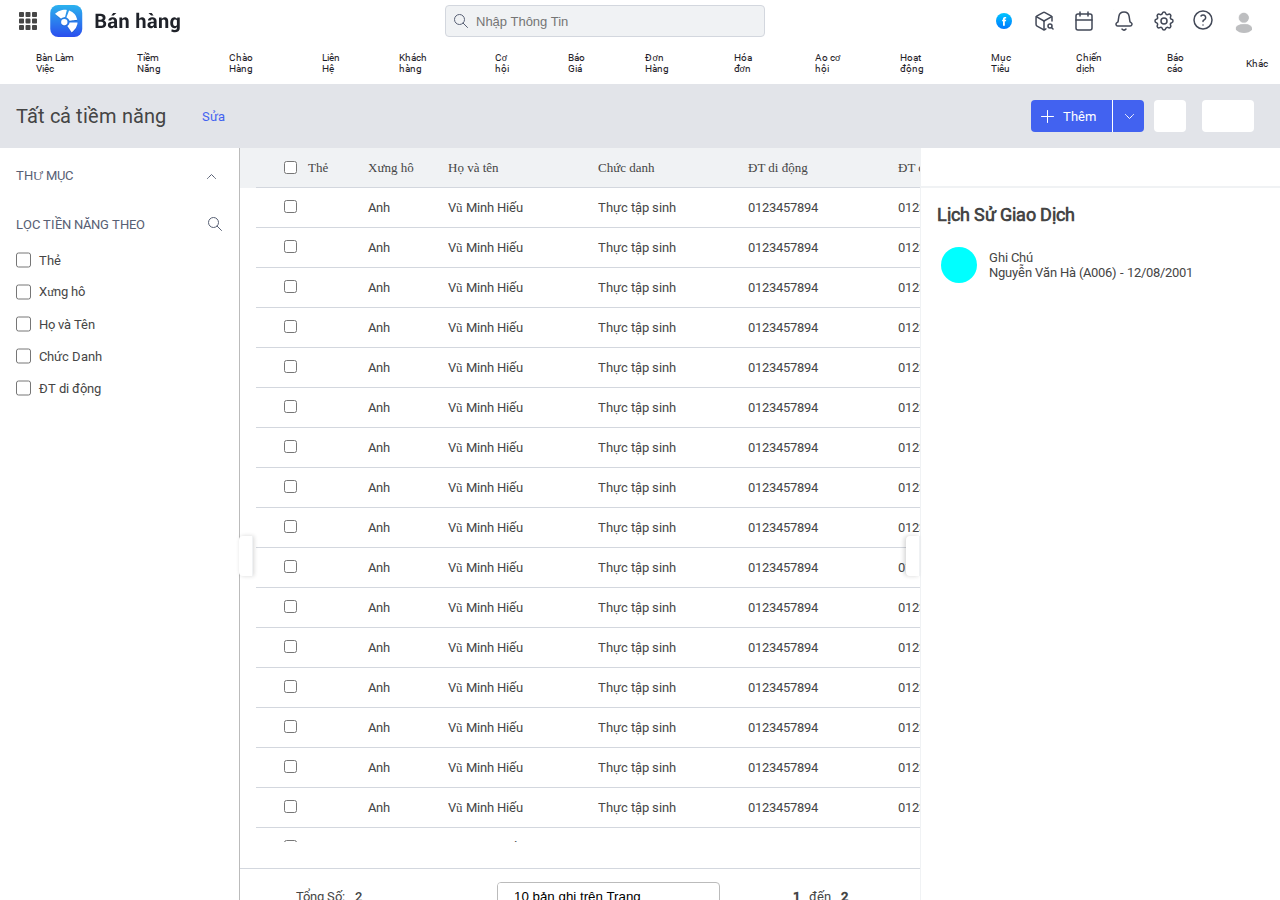
<file: font-end/page/index.html>
<!DOCTYPE html>
<html lang="en">

<head>
    <meta charset="UTF-8">
    <meta http-equiv="X-UA-Compatible" content="IE=edge">
    <meta name="viewport" content="width=device-width, initial-scale=1.0">
    <title>Document</title>
    <link rel="stylesheet" href="../css/main.css">
    <link rel="stylesheet" href="https://cdnjs.cloudflare.com/ajax/libs/font-awesome/6.1.2/css/all.min.css"
        integrity="sha512-1sCRPdkRXhBV2PBLUdRb4tMg1w2YPf37qatUFeS7zlBy7jJI8Lf4VHwWfZZfpXtYSLy85pkm9GaYVYMfw5BC1A=="
        crossorigin="anonymous" referrerpolicy="no-referrer" />
</head>

<body>
    <div class="container">
        <div class="header">
            <div class="header__info">
                <div class="header__img">
                    <div class="header__toggle"></div>
                    <div class="header__logo"></div>
                </div>
                <div class="header__search">
                    <div class="input--with-icon ">
                        <div class="input__icon icon-search">
                        </div>
                        <input type="text" class="input input-search" placeholder="Nhập Thông Tin" />
                    </div>
                </div>
                <div class="header__Personal-info">
                    <div class="header__icon header__icon-facebook"></div>
                    <div class="header__icon header__icon-search"></div>
                    <div class="header__icon header__icon-calendar"></div>
                    <div class="header__icon header__icon-notify"></div>
                    <div class="header__icon header__icon-setting"></div>
                    <div class="header__icon header__icon-help"></div>
                    <div class="header__icon header__avatar"></div>
                </div>
            </div>
            <div class="header__nav">
                <ul class="header__nav-list">
                    <li class="header__nav-item">
                        <div class="header__nav-item-icon"
                            style="background: transparent url(https://crmplatform.misacdn.net/app/assets/Images/icon/icon_collection_v2.svg) no-repeat 0px -272px;">
                        </div>
                        <p class="header__nav-item-text">
                            Bàn Làm Việc
                        </p>
                    </li>
                    <li class="header__nav-item">
                        <div class="header__nav-item-icon"
                            style="background: url(https://crmplatform.misacdn.net/app/assets/Images/icon/icon_collection_v2.svg) no-repeat 0 -48px;">

                        </div>
                        <p class="header__nav-item-text">
                            Tiềm Năng
                        </p>
                    </li>
                    <li class="header__nav-item">
                        <div class="header__nav-item-icon"
                            style="background: url(https://crmplatform.misacdn.net/app/assets/Images/icon/icon_collection_v2.svg) no-repeat -16px -272px;">

                        </div>
                        <p class="header__nav-item-text">
                            Chào Hàng
                        </p>
                    </li>
                    <li class="header__nav-item">
                        <div class="header__nav-item-icon"
                            style="background: url(https://crmplatform.misacdn.net/app/assets/Images/icon/icon_collection_v2.svg) no-repeat -128px -48px;">

                        </div>
                        <p class="header__nav-item-text">
                            Liên Hệ
                        </p>
                    </li>
                    <li class="header__nav-item">
                        <div class="header__nav-item-icon"
                            style="background: url(https://crmplatform.misacdn.net/app/assets/Images/icon/icon_collection_v2.svg) no-repeat repeat -112px -48px;">

                        </div>
                        <p class="header__nav-item-text">
                            Khách hàng
                        </p>
                    </li>
                    <li class="header__nav-item">
                        <div class="header__nav-item-icon"
                            style="background: url(https://crmplatform.misacdn.net/app/assets/Images/icon/icon_collection_v2.svg) no-repeat repeat -80px -48px;">

                        </div>
                        <p class="header__nav-item-text">
                            Cơ hội
                        </p>
                    </li>
                    <li class="header__nav-item">
                        <div class="header__nav-item-icon"
                            style="background: url(https://crmplatform.misacdn.net/app/assets/Images/icon/icon_collection_v2.svg) no-repeat repeat -62px -48px;">

                        </div>
                        <p class="header__nav-item-text">
                            Báo Giá
                        </p>
                    </li>
                    <li class="header__nav-item">
                        <div class="header__nav-item-icon"
                            style="background: url(https://crmplatform.misacdn.net/app/assets/Images/icon/icon_collection_v2.svg) no-repeat repeat -144px -48px;">

                        </div>
                        <p class="header__nav-item-text">
                            Đơn Hàng
                        </p>
                    </li>
                    <li class="header__nav-item">
                        <div class="header__nav-item-icon"
                            style="background: url(https://crmplatform.misacdn.net/app/assets/Images/icon/icon_collection_v2.svg) no-repeat repeat -352px -208px;">

                        </div>
                        <p class="header__nav-item-text">
                            Hóa đơn
                        </p>
                    </li>
                    <li class="header__nav-item">
                        <div class="header__nav-item-icon"
                            style="background: url(https://crmplatform.misacdn.net/app/assets/Images/icon/icon_collection_v2.svg) no-repeat repeat -64px -304px;">

                        </div>
                        <p class="header__nav-item-text">
                            Ao cơ hội
                        </p>
                    </li>
                    <li class="header__nav-item">
                        <div class="header__nav-item-icon"
                            style="background: url(https://crmplatform.misacdn.net/app/assets/Images/icon/icon_collection_v2.svg) no-repeat repeat -128px -273px;">

                        </div>
                        <p class="header__nav-item-text">
                            Hoạt động
                        </p>
                    </li>
                    <li class="header__nav-item">
                        <div class="header__nav-item-icon"
                            style="background: url(https://crmplatform.misacdn.net/app/assets/Images/icon/icon_collection_v2.svg) no-repeat repeat -81px -273px;">

                        </div>
                        <p class="header__nav-item-text">
                            Mục Tiêu
                        </p>
                    </li>
                    <li class="header__nav-item">
                        <div class="header__nav-item-icon"
                            style="background: url(https://crmplatform.misacdn.net/app/assets/Images/icon/icon_collection_v2.svg) no-repeat repeat -208px -48px;">

                        </div>
                        <p class="header__nav-item-text">
                            Chiến dịch
                        </p>
                    </li>
                    <li class="header__nav-item">
                        <div class="header__nav-item-icon"
                            style="background: url(https://crmplatform.misacdn.net/app/assets/Images/icon/icon_collection_v2.svg) no-repeat repeat -32px -272px;">

                        </div>
                        <p class="header__nav-item-text">
                            Báo cáo
                        </p>
                    </li>
                    <li class="header__nav-item">
                        <div class="header__nav-item-icon"
                            style="background: url(https://crmplatform.misacdn.net/app/assets/Images/icon/icon_collection_v2.svg) no-repeat repeat -48px -272px;">

                        </div>
                        <p class="header__nav-item-text">
                            Khác
                        </p>
                    </li>
                </ul>
            </div>
        </div>
        <div class="toolbar">
            <div class="toolbar__left">
                <h3 class="toolbar__name">
                    Tất cả tiềm năng
                    <div class="toolbar__name-icon"></div>
                </h3>
                <div class="toolbar__fix">
                    Sửa
                    <div class="toolbar__fix-icon"></div>
                </div>
            </div>
            <div class="toolbar__right">
                <div class="btn btn-with-icon">
                    <div class="btn-content">
                        <div class="icon-add-white"></div>
                        <p class="btn-content-text">Thêm</p>
                    </div>
                    <div class="btn-click">
                        <div class="icon-dow-white"></div>
                    </div>
                </div>
                <div class="btn btn-other">
                </div>
                <div class="btn btn-show-menu">
                    <div class="icon-drop-down"></div>
                    <div class="btn-drop"></div>
                </div>
            </div>
        </div>
        <div class="content">
            <div class="content-left" id="content-left">
                <div class="siderbar-left__postion" id="siderbar-left__postion">
                    <div class="icon-left"></div>
                    <div class="icon-right display-none"></div>
                </div>
                <div class="filter" id="filter">
                    <div class="filter__top">
                        <div class="filter__text">THƯ MỤC</div>
                        <div class="filter__icon"></div>
                    </div>
                    <div class="filter__bottom">
                        <div class="filter__bottom-label">
                            <div class="filter__text">Lọc Tiền Năng Theo</div>
                            <div class="icon-search"></div>
                        </div>
                        <ul class="filter__list">
                            <li class="filter__item">
                                <input type="checkbox" class="filter_input">
                                <div class="filter__item-text">Thẻ</div>
                            </li>
                            <li class="filter__item">
                                <input type="checkbox" class="filter_input">
                                <div class="filter__item-text">Xưng hô</div>
                            </li>
                            <li class="filter__item">
                                <input type="checkbox" class="filter_input">
                                <div class="filter__item-text">Họ và Tên</div>
                            </li>
                            <li class="filter__item">
                                <input type="checkbox" class="filter_input">
                                <div class="filter__item-text">Chức Danh</div>
                            </li>
                            <li class="filter__item">
                                <input type="checkbox" class="filter_input">
                                <div class="filter__item-text">ĐT di động</div>
                            </li>
                        </ul>
                    </div>
                </div>
            </div>
            <div class="content-center">
                <div class="table-paging">
                    <div class="table-container"> 
                        <div class="table-header">
                            <div class="thead">
                                <div class="tr">
                                    <div class="th">
                                        <span class="th-icon-sum background-icon__header-sum"></span>
                                    </div>
                                    <div class="th">
                                        <input type="checkbox" />
                                    </div>
                                    <div class="th">
                                        Thẻ
                                    </div>
                                    <div class="th">
                                        Xưng hô
                                    </div>
                                    <div class="th">
                                        Họ và tên
                                    </div>
                                    <div class="th">
                                        Chức danh
                                    </div>
                                    <div class="th">
                                        ĐT di động
                                    </div>
                                    <div class="th">
                                        ĐT cơ quan
                                    </div>
                                    <div class="th">
                                        Email cơ quan
                                    </div>
                                    <div class="th">
                                        Email cá nhân
                                    </div>
                                    <div class="th">
                                        Tổ chức
                                    </div>
                                    <div class="th">
                                        Mã số thuế
                                    </div>
                                    <div class="th">
                                        Tài khoản ngân hàng
                                    </div>
                                    <div class="th">
                                        Mở tại ngân hàng
                                    </div>
                                    <div class="th">
                                        Ngày thành lập
                                    </div>
                                    <div class="th">
                                        Loại hình
                                    </div>
                                    <div class="th">
                                        Lĩnh vực
                                    </div>
                                    <div class="th">
                                        Ngành nghề
                                    </div>
                                    <div class="th">
                                        Doanh thu
                                    </div>
                                    <div class="th">
                                        Địa chỉ
                                    </div>
                                </div>
                            </div>
                        </div>
                        <div class="table-content">
                            <div class="tbody">
                                <div class="tr">
                                    <div class="td">

                                    </div>
                                    <div class="td">
                                        <input type="checkbox" />
                                    </div>
                                    <div class="td">
                                    </div>
                                    <div class="td">
                                        Anh
                                    </div>
                                    <div class="td">
                                        Vũ Minh Hiếu
                                    </div>
                                    <div class="td">
                                        Thực tập sinh
                                    </div>
                                    <div class="td">
                                        0123457894
                                    </div>
                                    <div class="td">
                                        0123564657
                                    </div>
                                    <div class="td">
                                        phamphamaahaashsnfbhdndhh@gmail.com
                                    </div>
                                    <div class="td">
                                        phamphamaahaashsnfbhdndhh@gmail.com
                                    </div>
                                    <div class="td">
                                        Tổ chức A
                                    </div>
                                    <div class="td">
                                        0668845123
                                    </div>
                                    <div class="td">
                                        Helo pay
                                    </div>
                                    <div class="td">
                                        Hà Nội
                                    </div>
                                    <div class="td">
                                        10/10/2019
                                    </div>
                                    <div class="td">
                                        Banking
                                    </div>
                                    <div class="td">
                                        Công Nghệ Thông tin
                                    </div>
                                    <div class="td">
                                        Lập trình viên
                                    </div>
                                    <div class="td">
                                        000.000.000 VNĐ
                                    </div>
                                    <div class="td">
                                        Hà Nội Hà Nội Hà Nội Hà Nội Hà Nội Hà Nội Hà Nội Hà Nội Hà Nội
                                    </div>
                                </div>
                                <div class="tr">
                                    <div class="td"></div>
                                    <div class="td">
                                        <input type="checkbox" />
                                    </div>
                                    <div class="td">
                                    </div>
                                    <div class="td">
                                        Anh
                                    </div>
                                    <div class="td">
                                        Vũ Minh Hiếu
                                    </div>
                                    <div class="td">
                                        Thực tập sinh
                                    </div>
                                    <div class="td">
                                        0123457894
                                    </div>
                                    <div class="td">
                                        0123564657
                                    </div>
                                    <div class="td">
                                        phamphamaahaashsnfbhdndhh@gmail.com
                                    </div>
                                    <div class="td">
                                        phamphamaahaashsnfbhdndhh@gmail.com
                                    </div>
                                    <div class="td">
                                        Tổ chức A
                                    </div>
                                    <div class="td">
                                        0668845123
                                    </div>
                                    <div class="td">
                                        Helo pay
                                    </div>
                                    <div class="td">
                                        Hà Nội
                                    </div>
                                    <div class="td">
                                        10/10/2019
                                    </div>
                                    <div class="td">
                                        Banking
                                    </div>
                                    <div class="td">
                                        Công Nghệ Thông tin
                                    </div>
                                    <div class="td">
                                        Lập trình viên
                                    </div>
                                    <div class="td">
                                        000.000.000 VNĐ
                                    </div>
                                    <div class="td">
                                        Hà Nội Hà Nội Hà Nội Hà Nội Hà Nội Hà Nội Hà Nội Hà Nội Hà Nội
                                    </div>
                                </div>
                                <div class="tr">
                                    <div class="td"></div>
                                    <div class="td">
                                        <input type="checkbox" />
                                    </div>
                                    <div class="td">
                                    </div>
                                    <div class="td">
                                        Anh
                                    </div>
                                    <div class="td">
                                        Vũ Minh Hiếu
                                    </div>
                                    <div class="td">
                                        Thực tập sinh
                                    </div>
                                    <div class="td">
                                        0123457894
                                    </div>
                                    <div class="td">
                                        0123564657
                                    </div>
                                    <div class="td">
                                        phamphamaahaashsnfbhdndhh@gmail.com
                                    </div>
                                    <div class="td">
                                        phamphamaahaashsnfbhdndhh@gmail.com
                                    </div>
                                    <div class="td">
                                        Tổ chức A
                                    </div>
                                    <div class="td">
                                        0668845123
                                    </div>
                                    <div class="td">
                                        Helo pay
                                    </div>
                                    <div class="td">
                                        Hà Nội
                                    </div>
                                    <div class="td">
                                        10/10/2019
                                    </div>
                                    <div class="td">
                                        Banking
                                    </div>
                                    <div class="td">
                                        Công Nghệ Thông tin
                                    </div>
                                    <div class="td">
                                        Lập trình viên
                                    </div>
                                    <div class="td">
                                        000.000.000 VNĐ
                                    </div>
                                    <div class="td">
                                        Hà Nội Hà Nội Hà Nội Hà Nội Hà Nội Hà Nội Hà Nội Hà Nội Hà Nội
                                    </div>
                                </div>
                                <div class="tr">
                                    <div class="td"></div>
                                    <div class="td">
                                        <input type="checkbox" />
                                    </div>
                                    <div class="td">
                                    </div>
                                    <div class="td">
                                        Anh
                                    </div>
                                    <div class="td">
                                        Vũ Minh Hiếu
                                    </div>
                                    <div class="td">
                                        Thực tập sinh
                                    </div>
                                    <div class="td">
                                        0123457894
                                    </div>
                                    <div class="td">
                                        0123564657
                                    </div>
                                    <div class="td">
                                        phamphamaahaashsnfbhdndhh@gmail.com
                                    </div>
                                    <div class="td">
                                        phamphamaahaashsnfbhdndhh@gmail.com
                                    </div>
                                    <div class="td">
                                        Tổ chức A
                                    </div>
                                    <div class="td">
                                        0668845123
                                    </div>
                                    <div class="td">
                                        Helo pay
                                    </div>
                                    <div class="td">
                                        Hà Nội
                                    </div>
                                    <div class="td">
                                        10/10/2019
                                    </div>
                                    <div class="td">
                                        Banking
                                    </div>
                                    <div class="td">
                                        Công Nghệ Thông tin
                                    </div>
                                    <div class="td">
                                        Lập trình viên
                                    </div>
                                    <div class="td">
                                        000.000.000 VNĐ
                                    </div>
                                    <div class="td">
                                        Hà Nội Hà Nội Hà Nội Hà Nội Hà Nội Hà Nội Hà Nội Hà Nội Hà Nội
                                    </div>
                                </div>
                                <div class="tr">
                                    <div class="td"></div>
                                    <div class="td">
                                        <input type="checkbox" />
                                    </div>
                                    <div class="td">
                                    </div>
                                    <div class="td">
                                        Anh
                                    </div>
                                    <div class="td">
                                        Vũ Minh Hiếu
                                    </div>
                                    <div class="td">
                                        Thực tập sinh
                                    </div>
                                    <div class="td">
                                        0123457894
                                    </div>
                                    <div class="td">
                                        0123564657
                                    </div>
                                    <div class="td">
                                        phamphamaahaashsnfbhdndhh@gmail.com
                                    </div>
                                    <div class="td">
                                        phamphamaahaashsnfbhdndhh@gmail.com
                                    </div>
                                    <div class="td">
                                        Tổ chức A
                                    </div>
                                    <div class="td">
                                        0668845123
                                    </div>
                                    <div class="td">
                                        Helo pay
                                    </div>
                                    <div class="td">
                                        Hà Nội
                                    </div>
                                    <div class="td">
                                        10/10/2019
                                    </div>
                                    <div class="td">
                                        Banking
                                    </div>
                                    <div class="td">
                                        Công Nghệ Thông tin
                                    </div>
                                    <div class="td">
                                        Lập trình viên
                                    </div>
                                    <div class="td">
                                        000.000.000 VNĐ
                                    </div>
                                    <div class="td">
                                        Hà Nội Hà Nội Hà Nội Hà Nội Hà Nội Hà Nội Hà Nội Hà Nội Hà Nội
                                    </div>
                                </div>
                                <div class="tr">
                                    <div class="td"></div>
                                    <div class="td">
                                        <input type="checkbox" />
                                    </div>
                                    <div class="td">
                                    </div>
                                    <div class="td">
                                        Anh
                                    </div>
                                    <div class="td">
                                        Vũ Minh Hiếu
                                    </div>
                                    <div class="td">
                                        Thực tập sinh
                                    </div>
                                    <div class="td">
                                        0123457894
                                    </div>
                                    <div class="td">
                                        0123564657
                                    </div>
                                    <div class="td">
                                        phamphamaahaashsnfbhdndhh@gmail.com
                                    </div>
                                    <div class="td">
                                        phamphamaahaashsnfbhdndhh@gmail.com
                                    </div>
                                    <div class="td">
                                        Tổ chức A
                                    </div>
                                    <div class="td">
                                        0668845123
                                    </div>
                                    <div class="td">
                                        Helo pay
                                    </div>
                                    <div class="td">
                                        Hà Nội
                                    </div>
                                    <div class="td">
                                        10/10/2019
                                    </div>
                                    <div class="td">
                                        Banking
                                    </div>
                                    <div class="td">
                                        Công Nghệ Thông tin
                                    </div>
                                    <div class="td">
                                        Lập trình viên
                                    </div>
                                    <div class="td">
                                        000.000.000 VNĐ
                                    </div>
                                    <div class="td">
                                        Hà Nội Hà Nội Hà Nội Hà Nội Hà Nội Hà Nội Hà Nội Hà Nội Hà Nội
                                    </div>
                                </div>
                                <div class="tr">
                                    <div class="td"></div>
                                    <div class="td">
                                        <input type="checkbox" />
                                    </div>
                                    <div class="td">
                                    </div>
                                    <div class="td">
                                        Anh
                                    </div>
                                    <div class="td">
                                        Vũ Minh Hiếu
                                    </div>
                                    <div class="td">
                                        Thực tập sinh
                                    </div>
                                    <div class="td">
                                        0123457894
                                    </div>
                                    <div class="td">
                                        0123564657
                                    </div>
                                    <div class="td">
                                        phamphamaahaashsnfbhdndhh@gmail.com
                                    </div>
                                    <div class="td">
                                        phamphamaahaashsnfbhdndhh@gmail.com
                                    </div>
                                    <div class="td">
                                        Tổ chức A
                                    </div>
                                    <div class="td">
                                        0668845123
                                    </div>
                                    <div class="td">
                                        Helo pay
                                    </div>
                                    <div class="td">
                                        Hà Nội
                                    </div>
                                    <div class="td">
                                        10/10/2019
                                    </div>
                                    <div class="td">
                                        Banking
                                    </div>
                                    <div class="td">
                                        Công Nghệ Thông tin
                                    </div>
                                    <div class="td">
                                        Lập trình viên
                                    </div>
                                    <div class="td">
                                        000.000.000 VNĐ
                                    </div>
                                    <div class="td">
                                        Hà Nội Hà Nội Hà Nội Hà Nội Hà Nội Hà Nội Hà Nội Hà Nội Hà Nội
                                    </div>
                                </div>
                                <div class="tr">
                                    <div class="td"></div>
                                    <div class="td">
                                        <input type="checkbox" />
                                    </div>
                                    <div class="td">
                                    </div>
                                    <div class="td">
                                        Anh
                                    </div>
                                    <div class="td">
                                        Vũ Minh Hiếu
                                    </div>
                                    <div class="td">
                                        Thực tập sinh
                                    </div>
                                    <div class="td">
                                        0123457894
                                    </div>
                                    <div class="td">
                                        0123564657
                                    </div>
                                    <div class="td">
                                        phamphamaahaashsnfbhdndhh@gmail.com
                                    </div>
                                    <div class="td">
                                        phamphamaahaashsnfbhdndhh@gmail.com
                                    </div>
                                    <div class="td">
                                        Tổ chức A
                                    </div>
                                    <div class="td">
                                        0668845123
                                    </div>
                                    <div class="td">
                                        Helo pay
                                    </div>
                                    <div class="td">
                                        Hà Nội
                                    </div>
                                    <div class="td">
                                        10/10/2019
                                    </div>
                                    <div class="td">
                                        Banking
                                    </div>
                                    <div class="td">
                                        Công Nghệ Thông tin
                                    </div>
                                    <div class="td">
                                        Lập trình viên
                                    </div>
                                    <div class="td">
                                        000.000.000 VNĐ
                                    </div>
                                    <div class="td">
                                        Hà Nội Hà Nội Hà Nội Hà Nội Hà Nội Hà Nội Hà Nội Hà Nội Hà Nội
                                    </div>
                                </div>
                                <div class="tr">
                                    <div class="td"></div>
                                    <div class="td">
                                        <input type="checkbox" />
                                    </div>
                                    <div class="td">
                                    </div>
                                    <div class="td">
                                        Anh
                                    </div>
                                    <div class="td">
                                        Vũ Minh Hiếu
                                    </div>
                                    <div class="td">
                                        Thực tập sinh
                                    </div>
                                    <div class="td">
                                        0123457894
                                    </div>
                                    <div class="td">
                                        0123564657
                                    </div>
                                    <div class="td">
                                        phamphamaahaashsnfbhdndhh@gmail.com
                                    </div>
                                    <div class="td">
                                        phamphamaahaashsnfbhdndhh@gmail.com
                                    </div>
                                    <div class="td">
                                        Tổ chức A
                                    </div>
                                    <div class="td">
                                        0668845123
                                    </div>
                                    <div class="td">
                                        Helo pay
                                    </div>
                                    <div class="td">
                                        Hà Nội
                                    </div>
                                    <div class="td">
                                        10/10/2019
                                    </div>
                                    <div class="td">
                                        Banking
                                    </div>
                                    <div class="td">
                                        Công Nghệ Thông tin
                                    </div>
                                    <div class="td">
                                        Lập trình viên
                                    </div>
                                    <div class="td">
                                        000.000.000 VNĐ
                                    </div>
                                    <div class="td">
                                        Hà Nội Hà Nội Hà Nội Hà Nội Hà Nội Hà Nội Hà Nội Hà Nội Hà Nội
                                    </div>
                                </div>
                                <div class="tr">
                                    <div class="td"></div>
                                    <div class="td">
                                        <input type="checkbox" />
                                    </div>
                                    <div class="td">
                                    </div>
                                    <div class="td">
                                        Anh
                                    </div>
                                    <div class="td">
                                        Vũ Minh Hiếu
                                    </div>
                                    <div class="td">
                                        Thực tập sinh
                                    </div>
                                    <div class="td">
                                        0123457894
                                    </div>
                                    <div class="td">
                                        0123564657
                                    </div>
                                    <div class="td">
                                        phamphamaahaashsnfbhdndhh@gmail.com
                                    </div>
                                    <div class="td">
                                        phamphamaahaashsnfbhdndhh@gmail.com
                                    </div>
                                    <div class="td">
                                        Tổ chức A
                                    </div>
                                    <div class="td">
                                        0668845123
                                    </div>
                                    <div class="td">
                                        Helo pay
                                    </div>
                                    <div class="td">
                                        Hà Nội
                                    </div>
                                    <div class="td">
                                        10/10/2019
                                    </div>
                                    <div class="td">
                                        Banking
                                    </div>
                                    <div class="td">
                                        Công Nghệ Thông tin
                                    </div>
                                    <div class="td">
                                        Lập trình viên
                                    </div>
                                    <div class="td">
                                        000.000.000 VNĐ
                                    </div>
                                    <div class="td">
                                        Hà Nội Hà Nội Hà Nội Hà Nội Hà Nội Hà Nội Hà Nội Hà Nội Hà Nội
                                    </div>
                                </div>
                                <div class="tr">
                                    <div class="td"></div>
                                    <div class="td">
                                        <input type="checkbox" />
                                    </div>
                                    <div class="td">
                                    </div>
                                    <div class="td">
                                        Anh
                                    </div>
                                    <div class="td">
                                        Vũ Minh Hiếu
                                    </div>
                                    <div class="td">
                                        Thực tập sinh
                                    </div>
                                    <div class="td">
                                        0123457894
                                    </div>
                                    <div class="td">
                                        0123564657
                                    </div>
                                    <div class="td">
                                        phamphamaahaashsnfbhdndhh@gmail.com
                                    </div>
                                    <div class="td">
                                        phamphamaahaashsnfbhdndhh@gmail.com
                                    </div>
                                    <div class="td">
                                        Tổ chức A
                                    </div>
                                    <div class="td">
                                        0668845123
                                    </div>
                                    <div class="td">
                                        Helo pay
                                    </div>
                                    <div class="td">
                                        Hà Nội
                                    </div>
                                    <div class="td">
                                        10/10/2019
                                    </div>
                                    <div class="td">
                                        Banking
                                    </div>
                                    <div class="td">
                                        Công Nghệ Thông tin
                                    </div>
                                    <div class="td">
                                        Lập trình viên
                                    </div>
                                    <div class="td">
                                        000.000.000 VNĐ
                                    </div>
                                    <div class="td">
                                        Hà Nội Hà Nội Hà Nội Hà Nội Hà Nội Hà Nội Hà Nội Hà Nội Hà Nội
                                    </div>
                                </div>
                                <div class="tr">
                                    <div class="td"></div>
                                    <div class="td">
                                        <input type="checkbox" />
                                    </div>
                                    <div class="td">
                                    </div>
                                    <div class="td">
                                        Anh
                                    </div>
                                    <div class="td">
                                        Vũ Minh Hiếu
                                    </div>
                                    <div class="td">
                                        Thực tập sinh
                                    </div>
                                    <div class="td">
                                        0123457894
                                    </div>
                                    <div class="td">
                                        0123564657
                                    </div>
                                    <div class="td">
                                        phamphamaahaashsnfbhdndhh@gmail.com
                                    </div>
                                    <div class="td">
                                        phamphamaahaashsnfbhdndhh@gmail.com
                                    </div>
                                    <div class="td">
                                        Tổ chức A
                                    </div>
                                    <div class="td">
                                        0668845123
                                    </div>
                                    <div class="td">
                                        Helo pay
                                    </div>
                                    <div class="td">
                                        Hà Nội
                                    </div>
                                    <div class="td">
                                        10/10/2019
                                    </div>
                                    <div class="td">
                                        Banking
                                    </div>
                                    <div class="td">
                                        Công Nghệ Thông tin
                                    </div>
                                    <div class="td">
                                        Lập trình viên
                                    </div>
                                    <div class="td">
                                        000.000.000 VNĐ
                                    </div>
                                    <div class="td">
                                        Hà Nội Hà Nội Hà Nội Hà Nội Hà Nội Hà Nội Hà Nội Hà Nội Hà Nội
                                    </div>
                                </div>
                                <div class="tr">
                                    <div class="td"></div>
                                    <div class="td">
                                        <input type="checkbox" />
                                    </div>
                                    <div class="td">
                                    </div>
                                    <div class="td">
                                        Anh
                                    </div>
                                    <div class="td">
                                        Vũ Minh Hiếu
                                    </div>
                                    <div class="td">
                                        Thực tập sinh
                                    </div>
                                    <div class="td">
                                        0123457894
                                    </div>
                                    <div class="td">
                                        0123564657
                                    </div>
                                    <div class="td">
                                        phamphamaahaashsnfbhdndhh@gmail.com
                                    </div>
                                    <div class="td">
                                        phamphamaahaashsnfbhdndhh@gmail.com
                                    </div>
                                    <div class="td">
                                        Tổ chức A
                                    </div>
                                    <div class="td">
                                        0668845123
                                    </div>
                                    <div class="td">
                                        Helo pay
                                    </div>
                                    <div class="td">
                                        Hà Nội
                                    </div>
                                    <div class="td">
                                        10/10/2019
                                    </div>
                                    <div class="td">
                                        Banking
                                    </div>
                                    <div class="td">
                                        Công Nghệ Thông tin
                                    </div>
                                    <div class="td">
                                        Lập trình viên
                                    </div>
                                    <div class="td">
                                        000.000.000 VNĐ
                                    </div>
                                    <div class="td">
                                        Hà Nội Hà Nội Hà Nội Hà Nội Hà Nội Hà Nội Hà Nội Hà Nội Hà Nội
                                    </div>
                                </div>
                                <div class="tr">
                                    <div class="td"></div>
                                    <div class="td">
                                        <input type="checkbox" />
                                    </div>
                                    <div class="td">
                                    </div>
                                    <div class="td">
                                        Anh
                                    </div>
                                    <div class="td">
                                        Vũ Minh Hiếu
                                    </div>
                                    <div class="td">
                                        Thực tập sinh
                                    </div>
                                    <div class="td">
                                        0123457894
                                    </div>
                                    <div class="td">
                                        0123564657
                                    </div>
                                    <div class="td">
                                        phamphamaahaashsnfbhdndhh@gmail.com
                                    </div>
                                    <div class="td">
                                        phamphamaahaashsnfbhdndhh@gmail.com
                                    </div>
                                    <div class="td">
                                        Tổ chức A
                                    </div>
                                    <div class="td">
                                        0668845123
                                    </div>
                                    <div class="td">
                                        Helo pay
                                    </div>
                                    <div class="td">
                                        Hà Nội
                                    </div>
                                    <div class="td">
                                        10/10/2019
                                    </div>
                                    <div class="td">
                                        Banking
                                    </div>
                                    <div class="td">
                                        Công Nghệ Thông tin
                                    </div>
                                    <div class="td">
                                        Lập trình viên
                                    </div>
                                    <div class="td">
                                        000.000.000 VNĐ
                                    </div>
                                    <div class="td">
                                        Hà Nội Hà Nội Hà Nội Hà Nội Hà Nội Hà Nội Hà Nội Hà Nội Hà Nội
                                    </div>
                                </div>
                                <div class="tr">
                                    <div class="td"></div>
                                    <div class="td">
                                        <input type="checkbox" />
                                    </div>
                                    <div class="td">
                                    </div>
                                    <div class="td">
                                        Anh
                                    </div>
                                    <div class="td">
                                        Vũ Minh Hiếu
                                    </div>
                                    <div class="td">
                                        Thực tập sinh
                                    </div>
                                    <div class="td">
                                        0123457894
                                    </div>
                                    <div class="td">
                                        0123564657
                                    </div>
                                    <div class="td">
                                        phamphamaahaashsnfbhdndhh@gmail.com
                                    </div>
                                    <div class="td">
                                        phamphamaahaashsnfbhdndhh@gmail.com
                                    </div>
                                    <div class="td">
                                        Tổ chức A
                                    </div>
                                    <div class="td">
                                        0668845123
                                    </div>
                                    <div class="td">
                                        Helo pay
                                    </div>
                                    <div class="td">
                                        Hà Nội
                                    </div>
                                    <div class="td">
                                        10/10/2019
                                    </div>
                                    <div class="td">
                                        Banking
                                    </div>
                                    <div class="td">
                                        Công Nghệ Thông tin
                                    </div>
                                    <div class="td">
                                        Lập trình viên
                                    </div>
                                    <div class="td">
                                        000.000.000 VNĐ
                                    </div>
                                    <div class="td">
                                        Hà Nội Hà Nội Hà Nội Hà Nội Hà Nội Hà Nội Hà Nội Hà Nội Hà Nội
                                    </div>
                                </div>
                                <div class="tr">
                                    <div class="td"></div>
                                    <div class="td">
                                        <input type="checkbox" />
                                    </div>
                                    <div class="td">
                                    </div>
                                    <div class="td">
                                        Anh
                                    </div>
                                    <div class="td">
                                        Vũ Minh Hiếu
                                    </div>
                                    <div class="td">
                                        Thực tập sinh
                                    </div>
                                    <div class="td">
                                        0123457894
                                    </div>
                                    <div class="td">
                                        0123564657
                                    </div>
                                    <div class="td">
                                        phamphamaahaashsnfbhdndhh@gmail.com
                                    </div>
                                    <div class="td">
                                        phamphamaahaashsnfbhdndhh@gmail.com
                                    </div>
                                    <div class="td">
                                        Tổ chức A
                                    </div>
                                    <div class="td">
                                        0668845123
                                    </div>
                                    <div class="td">
                                        Helo pay
                                    </div>
                                    <div class="td">
                                        Hà Nội
                                    </div>
                                    <div class="td">
                                        10/10/2019
                                    </div>
                                    <div class="td">
                                        Banking
                                    </div>
                                    <div class="td">
                                        Công Nghệ Thông tin
                                    </div>
                                    <div class="td">
                                        Lập trình viên
                                    </div>
                                    <div class="td">
                                        000.000.000 VNĐ
                                    </div>
                                    <div class="td">
                                        Hà Nội Hà Nội Hà Nội Hà Nội Hà Nội Hà Nội Hà Nội Hà Nội Hà Nội
                                    </div>
                                </div>
                                <div class="tr">
                                    <div class="td"></div>
                                    <div class="td">
                                        <input type="checkbox" />
                                    </div>
                                    <div class="td">
                                    </div>
                                    <div class="td">
                                        Anh
                                    </div>
                                    <div class="td">
                                        Vũ Minh Hiếu
                                    </div>
                                    <div class="td">
                                        Thực tập sinh
                                    </div>
                                    <div class="td">
                                        0123457894
                                    </div>
                                    <div class="td">
                                        0123564657
                                    </div>
                                    <div class="td">
                                        phamphamaahaashsnfbhdndhh@gmail.com
                                    </div>
                                    <div class="td">
                                        phamphamaahaashsnfbhdndhh@gmail.com
                                    </div>
                                    <div class="td">
                                        Tổ chức A
                                    </div>
                                    <div class="td">
                                        0668845123
                                    </div>
                                    <div class="td">
                                        Helo pay
                                    </div>
                                    <div class="td">
                                        Hà Nội
                                    </div>
                                    <div class="td">
                                        10/10/2019
                                    </div>
                                    <div class="td">
                                        Banking
                                    </div>
                                    <div class="td">
                                        Công Nghệ Thông tin
                                    </div>
                                    <div class="td">
                                        Lập trình viên
                                    </div>
                                    <div class="td">
                                        000.000.000 VNĐ
                                    </div>
                                    <div class="td">
                                        Hà Nội Hà Nội Hà Nội Hà Nội Hà Nội Hà Nội Hà Nội Hà Nội Hà Nội
                                    </div>
                                </div>
                                <div class="tr">
                                    <div class="td"></div>
                                    <div class="td">
                                        <input type="checkbox" />
                                    </div>
                                    <div class="td">
                                    </div>
                                    <div class="td">
                                        Anh
                                    </div>
                                    <div class="td">
                                        Vũ Minh Hiếu
                                    </div>
                                    <div class="td">
                                        Thực tập sinh
                                    </div>
                                    <div class="td">
                                        0123457894
                                    </div>
                                    <div class="td">
                                        0123564657
                                    </div>
                                    <div class="td">
                                        phamphamaahaashsnfbhdndhh@gmail.com
                                    </div>
                                    <div class="td">
                                        phamphamaahaashsnfbhdndhh@gmail.com
                                    </div>
                                    <div class="td">
                                        Tổ chức A
                                    </div>
                                    <div class="td">
                                        0668845123
                                    </div>
                                    <div class="td">
                                        Helo pay
                                    </div>
                                    <div class="td">
                                        Hà Nội
                                    </div>
                                    <div class="td">
                                        10/10/2019
                                    </div>
                                    <div class="td">
                                        Banking
                                    </div>
                                    <div class="td">
                                        Công Nghệ Thông tin
                                    </div>
                                    <div class="td">
                                        Lập trình viên
                                    </div>
                                    <div class="td">
                                        000.000.000 VNĐ
                                    </div>
                                    <div class="td">
                                        Hà Nội Hà Nội Hà Nội Hà Nội Hà Nội Hà Nội Hà Nội Hà Nội Hà Nội
                                    </div>
                                </div>
                                <div class="tr">
                                    <div class="td"></div>
                                    <div class="td">
                                        <input type="checkbox" />
                                    </div>
                                    <div class="td">
                                    </div>
                                    <div class="td">
                                        Anh
                                    </div>
                                    <div class="td">
                                        Vũ Minh Hiếu
                                    </div>
                                    <div class="td">
                                        Thực tập sinh
                                    </div>
                                    <div class="td">
                                        0123457894
                                    </div>
                                    <div class="td">
                                        0123564657
                                    </div>
                                    <div class="td">
                                        phamphamaahaashsnfbhdndhh@gmail.com
                                    </div>
                                    <div class="td">
                                        phamphamaahaashsnfbhdndhh@gmail.com
                                    </div>
                                    <div class="td">
                                        Tổ chức A
                                    </div>
                                    <div class="td">
                                        0668845123
                                    </div>
                                    <div class="td">
                                        Helo pay
                                    </div>
                                    <div class="td">
                                        Hà Nội
                                    </div>
                                    <div class="td">
                                        10/10/2019
                                    </div>
                                    <div class="td">
                                        Banking
                                    </div>
                                    <div class="td">
                                        Công Nghệ Thông tin
                                    </div>
                                    <div class="td">
                                        Lập trình viên
                                    </div>
                                    <div class="td">
                                        000.000.000 VNĐ
                                    </div>
                                    <div class="td">
                                        Hà Nội Hà Nội Hà Nội Hà Nội Hà Nội Hà Nội Hà Nội Hà Nội Hà Nội
                                    </div>
                                </div>
                                <div class="tr">
                                    <div class="td"></div>
                                    <div class="td">
                                        <input type="checkbox" />
                                    </div>
                                    <div class="td">
                                    </div>
                                    <div class="td">
                                        Anh
                                    </div>
                                    <div class="td">
                                        Vũ Minh Hiếu
                                    </div>
                                    <div class="td">
                                        Thực tập sinh
                                    </div>
                                    <div class="td">
                                        0123457894
                                    </div>
                                    <div class="td">
                                        0123564657
                                    </div>
                                    <div class="td">
                                        phamphamaahaashsnfbhdndhh@gmail.com
                                    </div>
                                    <div class="td">
                                        phamphamaahaashsnfbhdndhh@gmail.com
                                    </div>
                                    <div class="td">
                                        Tổ chức A
                                    </div>
                                    <div class="td">
                                        0668845123
                                    </div>
                                    <div class="td">
                                        Helo pay
                                    </div>
                                    <div class="td">
                                        Hà Nội
                                    </div>
                                    <div class="td">
                                        10/10/2019
                                    </div>
                                    <div class="td">
                                        Banking
                                    </div>
                                    <div class="td">
                                        Công Nghệ Thông tin
                                    </div>
                                    <div class="td">
                                        Lập trình viên
                                    </div>
                                    <div class="td">
                                        000.000.000 VNĐ
                                    </div>
                                    <div class="td">
                                        Hà Nội Hà Nội Hà Nội Hà Nội Hà Nội Hà Nội Hà Nội Hà Nội Hà Nội
                                    </div>
                                </div>

                            </div>
                        </div>
                    </div>
                </div>
                <div class="footer">
                    <div class="footer__left">
                        <div class="footer__left-sort">
                            <div class="icon-sort-setting"></div>
                        </div>
                        <div class="group-total-record">
                            tổng số:
                            <div class="total-size">2</div>
                        </div>
                    </div>
                    <div class="footer__right">
                        <div class="combobox">
                            <div class="combobox__selected">
                                <div class="combobox__input">
                                    <input type="text" placeholder="" value="10 bản ghi trên Trang" readonly />
                                </div>
                                <div class="combobox__button">
                                    <div class="icon icon-down"></div>
                                </div>
                            </div>
                            <ul class="combobox__option-list footer__option-list">
                                <li class="combobox__option-item combobox__option-item--active">
                                    <div class="combobox__icon-check">
                                        <div class="icon-selected"></div>
                                    </div>
                                    10 bản ghi trên Trang
                                </li>
                                <li class="combobox__option-item">
                                    <div class="combobox__icon-check">
                                        <div class="icon-selected"></div>
                                    </div>
                                    20 bản ghi trên Trang
                                </li>
                                <li class="combobox__option-item ">
                                    <div class="combobox__icon-check">
                                        <div class="icon-selected"></div>
                                    </div>
                                    50 bản ghi trên Trang
                                </li>
                                <li class="combobox__option-item ">
                                    <div class="combobox__icon-check">
                                        <div class="icon-selected"></div>
                                    </div>
                                    100 bản ghi trên Trang
                                </li>
                            </ul>
                        </div>
                        <div class="nav-paging">
                            <ul class="nav-list">
                                <li class="nav-item nav-first">
                                    <div class="nav-first-icon"></div>
                                </li>
                                <li class="nav-item nav-prev">
                                    <div class="nav-prev-icon"></div>
                                </li>
                                <li class="nav-item nav-number">1</li>
                                <li class="nav-item nav-text">đến</li>
                                <li class="nav-item nav-number">2</li>
                                <li class="nav-item nav-next">
                                    <div class="nav-next-icon"></div>
                                </li>
                                <li class="nav-item nav-last">
                                    <div class="nav-last-icon"></div>
                                </li>
                            </ul>
                        </div>
                    </div>
                </div>
            </div>
            <div class="content-right" id="content-right">
                <div class="siderbar-right" id="siderbar-right">
                    <div class="siderbar-right__postion" id="siderbar-right__postion">
                        <div class="icon-right"></div>
                        <div class="icon-left display-none"></div>
                    </div>
                    <div class="siderbar-right__header">
                        <ul class="siderbar-right__header-list">
                            <li class="siderbar-right__header-item">
                                <div class="siderbar-right__header-icon icon-phone"></div>
                            </li>
                            <li class="siderbar-right__header-item">
                                <div class="siderbar-right__header-icon icon-task"></div>
                            </li>
                            <li class="siderbar-right__header-item">
                                <div class="siderbar-right__header-icon icon-demo"></div>
                            </li>
                            <li class="siderbar-right__header-item ">
                                <div class="siderbar-right__header-icon icon-send-mail"></div>
                            </li>
                        </ul>
                    </div>
                    <div class="siderbar-right__content">
                        <p class="siderbar-right__content-tile title">Lịch Sử Giao Dịch</p>
                        <ul class="siderbar-right__history-list">
                            <li class="siderbar-right__history-item">
                                <div class="siderbar-right__history-icon">
                                    <div class="icon-note"></div>
                                </div>
                                <div class="siderbar-right__history-note">
                                    <p class="siderbar-right__history-lable">Ghi Chú</p>
                                    <div class="siderbar-right__info">
                                        Nguyễn Văn Hà (A006) - 12/08/2001
                                    </div>
                                </div>
                            </li>
                        </ul>
                    </div>
                </div>
            </div>
        </div>
    </div>
    <script src="../js/combobox.js"></script>
    <script src="../js/table.js"></script>
    <script src="../js/position_nav-right.js"></script>
    <script src="../js/position_left.js"></script>
</body>

</html>
</file>
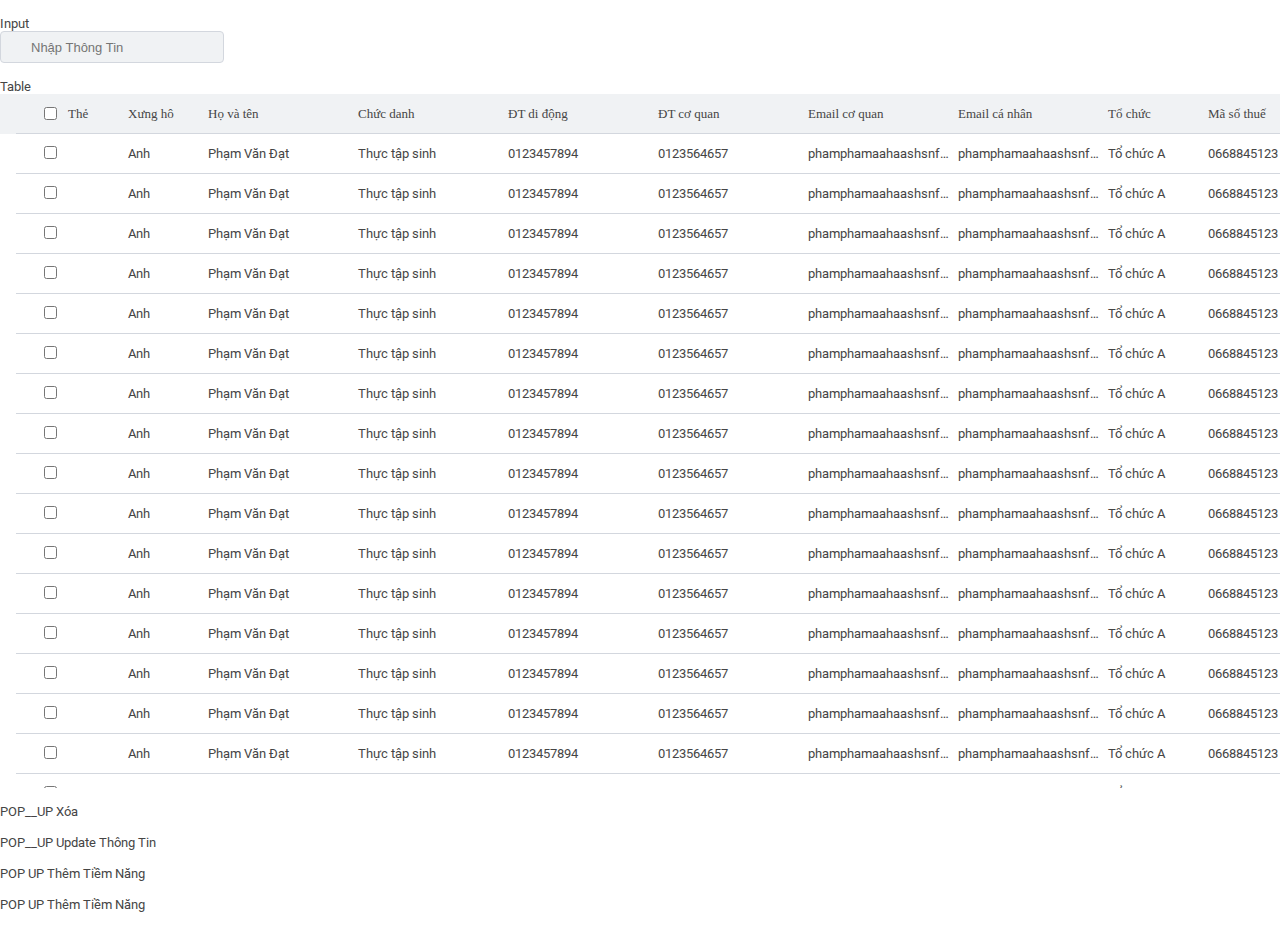
<file: font-end/page/base.html>
<!DOCTYPE html>
<html lang="en">
<head>
    <meta charset="UTF-8">
    <meta http-equiv="X-UA-Compatible" content="IE=edge">
    <meta name="viewport" content="width=device-width, initial-scale=1.0">
    <link rel="stylesheet" href="../css/main.css">
    <title>Base</title>
    <style>
        .m-row{
            margin: 16px 0;
        }
    </style>
</head>
<body>
    <div class="m-row">
        <label for="title">Input</label>
        <div class="input--with-icon">
            <div class="input__icon">
                <i class="fa-solid fa-magnifying-glass"></i>
            </div>
            <input type="text" class="input" placeholder="Nhập Thông Tin" />
        </div>
    </div>
    <div class="m-row">
        <label for="title">Table</label>
        <div class="table-container">
            <div class="table-header">
                <div class="thead">
                    <div class="tr">
                        <div class="th">
                            <span class="th-icon-sum background-icon__header-sum"></span>
                        </div>
                        <div class="th">
                            <input type="checkbox" />
                        </div>
                        <div class="th">
                            Thẻ
                        </div>
                        <div class="th">
                            Xưng hô
                        </div>
                        <div class="th">
                            Họ và tên
                        </div>
                        <div class="th">
                            Chức danh
                        </div>
                        <div class="th">
                            ĐT di động
                        </div>
                        <div class="th">
                            ĐT cơ quan
                        </div>
                        <div class="th">
                            Email cơ quan
                        </div>
                        <div class="th">
                            Email cá nhân
                        </div>
                        <div class="th">
                            Tổ chức
                        </div>
                        <div class="th">
                            Mã số thuế
                        </div>
                        <div class="th">
                            Tài khoản ngân hàng
                        </div>
                        <div class="th">
                            Mở tại ngân hàng
                        </div>
                        <div class="th">
                            Ngày thành lập
                        </div>
                        <div class="th">
                            Loại hình
                        </div>
                        <div class="th">
                            Lĩnh vực
                        </div>
                        <div class="th">
                            Ngành nghề
                        </div>
                        <div class="th">
                            Doanh thu
                        </div>
                        <div class="th">
                            Địa chỉ
                        </div>
                    </div>
                </div>
            </div>
            <div class="table-content">
                <div class="tbody">
                    <div class="tr">
                        <div class="td">
                        
                        </div>
                        <div class="td">
                            <input type="checkbox" />
                        </div>
                        <div class="td">
                        </div>
                        <div class="td">
                            Anh
                        </div>
                        <div class="td">
                            Phạm Văn Đạt
                        </div>
                        <div class="td">
                            Thực tập sinh
                        </div>
                        <div class="td">
                            0123457894
                        </div>
                        <div class="td">
                            0123564657
                        </div>
                        <div class="td">
                            phamphamaahaashsnfbhdndhh@gmail.com
                        </div>
                        <div class="td">
                            phamphamaahaashsnfbhdndhh@gmail.com
                        </div>
                        <div class="td">
                            Tổ chức A
                        </div>
                        <div class="td">
                            0668845123
                        </div>
                        <div class="td">
                            Helo pay
                        </div>
                        <div class="td">
                            Hà Nội
                        </div>
                        <div class="td">
                            10/10/2019
                        </div>
                        <div class="td">
                            Banking
                        </div>
                        <div class="td">
                            Công Nghệ Thông tin
                        </div>
                        <div class="td">
                            Lập trình viên
                        </div>
                        <div class="td">
                            000.000.000 VNĐ
                        </div>
                        <div class="td">
                            Hà Nội Hà Nội Hà Nội Hà Nội Hà Nội Hà Nội Hà Nội Hà Nội Hà Nội
                        </div>
                    </div>
                    <div class="tr">
                        <div class="td"></div>
                        <div class="td">
                            <input type="checkbox" />
                        </div>
                        <div class="td">
                        </div>
                        <div class="td">
                            Anh
                        </div>
                        <div class="td">
                            Phạm Văn Đạt
                        </div>
                        <div class="td">
                            Thực tập sinh
                        </div>
                        <div class="td">
                            0123457894
                        </div>
                        <div class="td">
                            0123564657
                        </div>
                        <div class="td">
                            phamphamaahaashsnfbhdndhh@gmail.com
                        </div>
                        <div class="td">
                            phamphamaahaashsnfbhdndhh@gmail.com
                        </div>
                        <div class="td">
                            Tổ chức A
                        </div>
                        <div class="td">
                            0668845123
                        </div>
                        <div class="td">
                            Helo pay
                        </div>
                        <div class="td">
                            Hà Nội
                        </div>
                        <div class="td">
                            10/10/2019
                        </div>
                        <div class="td">
                            Banking
                        </div>
                        <div class="td">
                            Công Nghệ Thông tin
                        </div>
                        <div class="td">
                            Lập trình viên
                        </div>
                        <div class="td">
                            000.000.000 VNĐ
                        </div>
                        <div class="td">
                            Hà Nội Hà Nội Hà Nội Hà Nội Hà Nội Hà Nội Hà Nội Hà Nội Hà Nội
                        </div>
                    </div>
                    <div class="tr">
                        <div class="td"></div>
                        <div class="td">
                            <input type="checkbox" />
                        </div>
                        <div class="td">
                        </div>
                        <div class="td">
                            Anh
                        </div>
                        <div class="td">
                            Phạm Văn Đạt
                        </div>
                        <div class="td">
                            Thực tập sinh
                        </div>
                        <div class="td">
                            0123457894
                        </div>
                        <div class="td">
                            0123564657
                        </div>
                        <div class="td">
                            phamphamaahaashsnfbhdndhh@gmail.com
                        </div>
                        <div class="td">
                            phamphamaahaashsnfbhdndhh@gmail.com
                        </div>
                        <div class="td">
                            Tổ chức A
                        </div>
                        <div class="td">
                            0668845123
                        </div>
                        <div class="td">
                            Helo pay
                        </div>
                        <div class="td">
                            Hà Nội
                        </div>
                        <div class="td">
                            10/10/2019
                        </div>
                        <div class="td">
                            Banking
                        </div>
                        <div class="td">
                            Công Nghệ Thông tin
                        </div>
                        <div class="td">
                            Lập trình viên
                        </div>
                        <div class="td">
                            000.000.000 VNĐ
                        </div>
                        <div class="td">
                            Hà Nội Hà Nội Hà Nội Hà Nội Hà Nội Hà Nội Hà Nội Hà Nội Hà Nội
                        </div>
                    </div>
                    <div class="tr">
                        <div class="td"></div>
                        <div class="td">
                            <input type="checkbox" />
                        </div>
                        <div class="td">
                        </div>
                        <div class="td">
                            Anh
                        </div>
                        <div class="td">
                            Phạm Văn Đạt
                        </div>
                        <div class="td">
                            Thực tập sinh
                        </div>
                        <div class="td">
                            0123457894
                        </div>
                        <div class="td">
                            0123564657
                        </div>
                        <div class="td">
                            phamphamaahaashsnfbhdndhh@gmail.com
                        </div>
                        <div class="td">
                            phamphamaahaashsnfbhdndhh@gmail.com
                        </div>
                        <div class="td">
                            Tổ chức A
                        </div>
                        <div class="td">
                            0668845123
                        </div>
                        <div class="td">
                            Helo pay
                        </div>
                        <div class="td">
                            Hà Nội
                        </div>
                        <div class="td">
                            10/10/2019
                        </div>
                        <div class="td">
                            Banking
                        </div>
                        <div class="td">
                            Công Nghệ Thông tin
                        </div>
                        <div class="td">
                            Lập trình viên
                        </div>
                        <div class="td">
                            000.000.000 VNĐ
                        </div>
                        <div class="td">
                            Hà Nội Hà Nội Hà Nội Hà Nội Hà Nội Hà Nội Hà Nội Hà Nội Hà Nội
                        </div>
                    </div>
                     <div class="tr">
                        <div class="td"></div>
                        <div class="td">
                            <input type="checkbox" />
                        </div>
                        <div class="td">
                        </div>
                        <div class="td">
                            Anh
                        </div>
                        <div class="td">
                            Phạm Văn Đạt
                        </div>
                        <div class="td">
                            Thực tập sinh
                        </div>
                        <div class="td">
                            0123457894
                        </div>
                        <div class="td">
                            0123564657
                        </div>
                        <div class="td">
                            phamphamaahaashsnfbhdndhh@gmail.com
                        </div>
                        <div class="td">
                            phamphamaahaashsnfbhdndhh@gmail.com
                        </div>
                        <div class="td">
                            Tổ chức A
                        </div>
                        <div class="td">
                            0668845123
                        </div>
                        <div class="td">
                            Helo pay
                        </div>
                        <div class="td">
                            Hà Nội
                        </div>
                        <div class="td">
                            10/10/2019
                        </div>
                        <div class="td">
                            Banking
                        </div>
                        <div class="td">
                            Công Nghệ Thông tin
                        </div>
                        <div class="td">
                            Lập trình viên
                        </div>
                        <div class="td">
                            000.000.000 VNĐ
                        </div>
                        <div class="td">
                            Hà Nội Hà Nội Hà Nội Hà Nội Hà Nội Hà Nội Hà Nội Hà Nội Hà Nội
                        </div>
                    </div>
                    <div class="tr">
                        <div class="td"></div>
                        <div class="td">
                            <input type="checkbox" />
                        </div>
                        <div class="td">
                        </div>
                        <div class="td">
                            Anh
                        </div>
                        <div class="td">
                            Phạm Văn Đạt
                        </div>
                        <div class="td">
                            Thực tập sinh
                        </div>
                        <div class="td">
                            0123457894
                        </div>
                        <div class="td">
                            0123564657
                        </div>
                        <div class="td">
                            phamphamaahaashsnfbhdndhh@gmail.com
                        </div>
                        <div class="td">
                            phamphamaahaashsnfbhdndhh@gmail.com
                        </div>
                        <div class="td">
                            Tổ chức A
                        </div>
                        <div class="td">
                            0668845123
                        </div>
                        <div class="td">
                            Helo pay
                        </div>
                        <div class="td">
                            Hà Nội
                        </div>
                        <div class="td">
                            10/10/2019
                        </div>
                        <div class="td">
                            Banking
                        </div>
                        <div class="td">
                            Công Nghệ Thông tin
                        </div>
                        <div class="td">
                            Lập trình viên
                        </div>
                        <div class="td">
                            000.000.000 VNĐ
                        </div>
                        <div class="td">
                            Hà Nội Hà Nội Hà Nội Hà Nội Hà Nội Hà Nội Hà Nội Hà Nội Hà Nội
                        </div>
                    </div>
                    <div class="tr">
                        <div class="td"></div>
                        <div class="td">
                            <input type="checkbox" />
                        </div>
                        <div class="td">
                        </div>
                        <div class="td">
                            Anh
                        </div>
                        <div class="td">
                            Phạm Văn Đạt
                        </div>
                        <div class="td">
                            Thực tập sinh
                        </div>
                        <div class="td">
                            0123457894
                        </div>
                        <div class="td">
                            0123564657
                        </div>
                        <div class="td">
                            phamphamaahaashsnfbhdndhh@gmail.com
                        </div>
                        <div class="td">
                            phamphamaahaashsnfbhdndhh@gmail.com
                        </div>
                        <div class="td">
                            Tổ chức A
                        </div>
                        <div class="td">
                            0668845123
                        </div>
                        <div class="td">
                            Helo pay
                        </div>
                        <div class="td">
                            Hà Nội
                        </div>
                        <div class="td">
                            10/10/2019
                        </div>
                        <div class="td">
                            Banking
                        </div>
                        <div class="td">
                            Công Nghệ Thông tin
                        </div>
                        <div class="td">
                            Lập trình viên
                        </div>
                        <div class="td">
                            000.000.000 VNĐ
                        </div>
                        <div class="td">
                            Hà Nội Hà Nội Hà Nội Hà Nội Hà Nội Hà Nội Hà Nội Hà Nội Hà Nội
                        </div>
                    </div>
                    <div class="tr">
                        <div class="td"></div>
                        <div class="td">
                            <input type="checkbox" />
                        </div>
                        <div class="td">
                        </div>
                        <div class="td">
                            Anh
                        </div>
                        <div class="td">
                            Phạm Văn Đạt
                        </div>
                        <div class="td">
                            Thực tập sinh
                        </div>
                        <div class="td">
                            0123457894
                        </div>
                        <div class="td">
                            0123564657
                        </div>
                        <div class="td">
                            phamphamaahaashsnfbhdndhh@gmail.com
                        </div>
                        <div class="td">
                            phamphamaahaashsnfbhdndhh@gmail.com
                        </div>
                        <div class="td">
                            Tổ chức A
                        </div>
                        <div class="td">
                            0668845123
                        </div>
                        <div class="td">
                            Helo pay
                        </div>
                        <div class="td">
                            Hà Nội
                        </div>
                        <div class="td">
                            10/10/2019
                        </div>
                        <div class="td">
                            Banking
                        </div>
                        <div class="td">
                            Công Nghệ Thông tin
                        </div>
                        <div class="td">
                            Lập trình viên
                        </div>
                        <div class="td">
                            000.000.000 VNĐ
                        </div>
                        <div class="td">
                            Hà Nội Hà Nội Hà Nội Hà Nội Hà Nội Hà Nội Hà Nội Hà Nội Hà Nội
                        </div>
                    </div>
                    <div class="tr">
                        <div class="td"></div>
                        <div class="td">
                            <input type="checkbox" />
                        </div>
                        <div class="td">
                        </div>
                        <div class="td">
                            Anh
                        </div>
                        <div class="td">
                            Phạm Văn Đạt
                        </div>
                        <div class="td">
                            Thực tập sinh
                        </div>
                        <div class="td">
                            0123457894
                        </div>
                        <div class="td">
                            0123564657
                        </div>
                        <div class="td">
                            phamphamaahaashsnfbhdndhh@gmail.com
                        </div>
                        <div class="td">
                            phamphamaahaashsnfbhdndhh@gmail.com
                        </div>
                        <div class="td">
                            Tổ chức A
                        </div>
                        <div class="td">
                            0668845123
                        </div>
                        <div class="td">
                            Helo pay
                        </div>
                        <div class="td">
                            Hà Nội
                        </div>
                        <div class="td">
                            10/10/2019
                        </div>
                        <div class="td">
                            Banking
                        </div>
                        <div class="td">
                            Công Nghệ Thông tin
                        </div>
                        <div class="td">
                            Lập trình viên
                        </div>
                        <div class="td">
                            000.000.000 VNĐ
                        </div>
                        <div class="td">
                            Hà Nội Hà Nội Hà Nội Hà Nội Hà Nội Hà Nội Hà Nội Hà Nội Hà Nội
                        </div>
                    </div>
                    <div class="tr">
                        <div class="td"></div>
                        <div class="td">
                            <input type="checkbox" />
                        </div>
                        <div class="td">
                        </div>
                        <div class="td">
                            Anh
                        </div>
                        <div class="td">
                            Phạm Văn Đạt
                        </div>
                        <div class="td">
                            Thực tập sinh
                        </div>
                        <div class="td">
                            0123457894
                        </div>
                        <div class="td">
                            0123564657
                        </div>
                        <div class="td">
                            phamphamaahaashsnfbhdndhh@gmail.com
                        </div>
                        <div class="td">
                            phamphamaahaashsnfbhdndhh@gmail.com
                        </div>
                        <div class="td">
                            Tổ chức A
                        </div>
                        <div class="td">
                            0668845123
                        </div>
                        <div class="td">
                            Helo pay
                        </div>
                        <div class="td">
                            Hà Nội
                        </div>
                        <div class="td">
                            10/10/2019
                        </div>
                        <div class="td">
                            Banking
                        </div>
                        <div class="td">
                            Công Nghệ Thông tin
                        </div>
                        <div class="td">
                            Lập trình viên
                        </div>
                        <div class="td">
                            000.000.000 VNĐ
                        </div>
                        <div class="td">
                            Hà Nội Hà Nội Hà Nội Hà Nội Hà Nội Hà Nội Hà Nội Hà Nội Hà Nội
                        </div>
                    </div>
                    <div class="tr">
                        <div class="td"></div>
                        <div class="td">
                            <input type="checkbox" />
                        </div>
                        <div class="td">
                        </div>
                        <div class="td">
                            Anh
                        </div>
                        <div class="td">
                            Phạm Văn Đạt
                        </div>
                        <div class="td">
                            Thực tập sinh
                        </div>
                        <div class="td">
                            0123457894
                        </div>
                        <div class="td">
                            0123564657
                        </div>
                        <div class="td">
                            phamphamaahaashsnfbhdndhh@gmail.com
                        </div>
                        <div class="td">
                            phamphamaahaashsnfbhdndhh@gmail.com
                        </div>
                        <div class="td">
                            Tổ chức A
                        </div>
                        <div class="td">
                            0668845123
                        </div>
                        <div class="td">
                            Helo pay
                        </div>
                        <div class="td">
                            Hà Nội
                        </div>
                        <div class="td">
                            10/10/2019
                        </div>
                        <div class="td">
                            Banking
                        </div>
                        <div class="td">
                            Công Nghệ Thông tin
                        </div>
                        <div class="td">
                            Lập trình viên
                        </div>
                        <div class="td">
                            000.000.000 VNĐ
                        </div>
                        <div class="td">
                            Hà Nội Hà Nội Hà Nội Hà Nội Hà Nội Hà Nội Hà Nội Hà Nội Hà Nội
                        </div>
                    </div>
                    <div class="tr">
                        <div class="td"></div>
                        <div class="td">
                            <input type="checkbox" />
                        </div>
                        <div class="td">
                        </div>
                        <div class="td">
                            Anh
                        </div>
                        <div class="td">
                            Phạm Văn Đạt
                        </div>
                        <div class="td">
                            Thực tập sinh
                        </div>
                        <div class="td">
                            0123457894
                        </div>
                        <div class="td">
                            0123564657
                        </div>
                        <div class="td">
                            phamphamaahaashsnfbhdndhh@gmail.com
                        </div>
                        <div class="td">
                            phamphamaahaashsnfbhdndhh@gmail.com
                        </div>
                        <div class="td">
                            Tổ chức A
                        </div>
                        <div class="td">
                            0668845123
                        </div>
                        <div class="td">
                            Helo pay
                        </div>
                        <div class="td">
                            Hà Nội
                        </div>
                        <div class="td">
                            10/10/2019
                        </div>
                        <div class="td">
                            Banking
                        </div>
                        <div class="td">
                            Công Nghệ Thông tin
                        </div>
                        <div class="td">
                            Lập trình viên
                        </div>
                        <div class="td">
                            000.000.000 VNĐ
                        </div>
                        <div class="td">
                            Hà Nội Hà Nội Hà Nội Hà Nội Hà Nội Hà Nội Hà Nội Hà Nội Hà Nội
                        </div>
                    </div>
                    <div class="tr">
                        <div class="td"></div>
                        <div class="td">
                            <input type="checkbox" />
                        </div>
                        <div class="td">
                        </div>
                        <div class="td">
                            Anh
                        </div>
                        <div class="td">
                            Phạm Văn Đạt
                        </div>
                        <div class="td">
                            Thực tập sinh
                        </div>
                        <div class="td">
                            0123457894
                        </div>
                        <div class="td">
                            0123564657
                        </div>
                        <div class="td">
                            phamphamaahaashsnfbhdndhh@gmail.com
                        </div>
                        <div class="td">
                            phamphamaahaashsnfbhdndhh@gmail.com
                        </div>
                        <div class="td">
                            Tổ chức A
                        </div>
                        <div class="td">
                            0668845123
                        </div>
                        <div class="td">
                            Helo pay
                        </div>
                        <div class="td">
                            Hà Nội
                        </div>
                        <div class="td">
                            10/10/2019
                        </div>
                        <div class="td">
                            Banking
                        </div>
                        <div class="td">
                            Công Nghệ Thông tin
                        </div>
                        <div class="td">
                            Lập trình viên
                        </div>
                        <div class="td">
                            000.000.000 VNĐ
                        </div>
                        <div class="td">
                            Hà Nội Hà Nội Hà Nội Hà Nội Hà Nội Hà Nội Hà Nội Hà Nội Hà Nội
                        </div>
                    </div>
                    <div class="tr">
                        <div class="td"></div>
                        <div class="td">
                            <input type="checkbox" />
                        </div>
                        <div class="td">
                        </div>
                        <div class="td">
                            Anh
                        </div>
                        <div class="td">
                            Phạm Văn Đạt
                        </div>
                        <div class="td">
                            Thực tập sinh
                        </div>
                        <div class="td">
                            0123457894
                        </div>
                        <div class="td">
                            0123564657
                        </div>
                        <div class="td">
                            phamphamaahaashsnfbhdndhh@gmail.com
                        </div>
                        <div class="td">
                            phamphamaahaashsnfbhdndhh@gmail.com
                        </div>
                        <div class="td">
                            Tổ chức A
                        </div>
                        <div class="td">
                            0668845123
                        </div>
                        <div class="td">
                            Helo pay
                        </div>
                        <div class="td">
                            Hà Nội
                        </div>
                        <div class="td">
                            10/10/2019
                        </div>
                        <div class="td">
                            Banking
                        </div>
                        <div class="td">
                            Công Nghệ Thông tin
                        </div>
                        <div class="td">
                            Lập trình viên
                        </div>
                        <div class="td">
                            000.000.000 VNĐ
                        </div>
                        <div class="td">
                            Hà Nội Hà Nội Hà Nội Hà Nội Hà Nội Hà Nội Hà Nội Hà Nội Hà Nội
                        </div>
                    </div>
                    <div class="tr">
                        <div class="td"></div>
                        <div class="td">
                            <input type="checkbox" />
                        </div>
                        <div class="td">
                        </div>
                        <div class="td">
                            Anh
                        </div>
                        <div class="td">
                            Phạm Văn Đạt
                        </div>
                        <div class="td">
                            Thực tập sinh
                        </div>
                        <div class="td">
                            0123457894
                        </div>
                        <div class="td">
                            0123564657
                        </div>
                        <div class="td">
                            phamphamaahaashsnfbhdndhh@gmail.com
                        </div>
                        <div class="td">
                            phamphamaahaashsnfbhdndhh@gmail.com
                        </div>
                        <div class="td">
                            Tổ chức A
                        </div>
                        <div class="td">
                            0668845123
                        </div>
                        <div class="td">
                            Helo pay
                        </div>
                        <div class="td">
                            Hà Nội
                        </div>
                        <div class="td">
                            10/10/2019
                        </div>
                        <div class="td">
                            Banking
                        </div>
                        <div class="td">
                            Công Nghệ Thông tin
                        </div>
                        <div class="td">
                            Lập trình viên
                        </div>
                        <div class="td">
                            000.000.000 VNĐ
                        </div>
                        <div class="td">
                            Hà Nội Hà Nội Hà Nội Hà Nội Hà Nội Hà Nội Hà Nội Hà Nội Hà Nội
                        </div>
                    </div>
                    <div class="tr">
                        <div class="td"></div>
                        <div class="td">
                            <input type="checkbox" />
                        </div>
                        <div class="td">
                        </div>
                        <div class="td">
                            Anh
                        </div>
                        <div class="td">
                            Phạm Văn Đạt
                        </div>
                        <div class="td">
                            Thực tập sinh
                        </div>
                        <div class="td">
                            0123457894
                        </div>
                        <div class="td">
                            0123564657
                        </div>
                        <div class="td">
                            phamphamaahaashsnfbhdndhh@gmail.com
                        </div>
                        <div class="td">
                            phamphamaahaashsnfbhdndhh@gmail.com
                        </div>
                        <div class="td">
                            Tổ chức A
                        </div>
                        <div class="td">
                            0668845123
                        </div>
                        <div class="td">
                            Helo pay
                        </div>
                        <div class="td">
                            Hà Nội
                        </div>
                        <div class="td">
                            10/10/2019
                        </div>
                        <div class="td">
                            Banking
                        </div>
                        <div class="td">
                            Công Nghệ Thông tin
                        </div>
                        <div class="td">
                            Lập trình viên
                        </div>
                        <div class="td">
                            000.000.000 VNĐ
                        </div>
                        <div class="td">
                            Hà Nội Hà Nội Hà Nội Hà Nội Hà Nội Hà Nội Hà Nội Hà Nội Hà Nội
                        </div>
                    </div>
                    <div class="tr">
                        <div class="td"></div>
                        <div class="td">
                            <input type="checkbox" />
                        </div>
                        <div class="td">
                        </div>
                        <div class="td">
                            Anh
                        </div>
                        <div class="td">
                            Phạm Văn Đạt
                        </div>
                        <div class="td">
                            Thực tập sinh
                        </div>
                        <div class="td">
                            0123457894
                        </div>
                        <div class="td">
                            0123564657
                        </div>
                        <div class="td">
                            phamphamaahaashsnfbhdndhh@gmail.com
                        </div>
                        <div class="td">
                            phamphamaahaashsnfbhdndhh@gmail.com
                        </div>
                        <div class="td">
                            Tổ chức A
                        </div>
                        <div class="td">
                            0668845123
                        </div>
                        <div class="td">
                            Helo pay
                        </div>
                        <div class="td">
                            Hà Nội
                        </div>
                        <div class="td">
                            10/10/2019
                        </div>
                        <div class="td">
                            Banking
                        </div>
                        <div class="td">
                            Công Nghệ Thông tin
                        </div>
                        <div class="td">
                            Lập trình viên
                        </div>
                        <div class="td">
                            000.000.000 VNĐ
                        </div>
                        <div class="td">
                            Hà Nội Hà Nội Hà Nội Hà Nội Hà Nội Hà Nội Hà Nội Hà Nội Hà Nội
                        </div>
                    </div>
                    <div class="tr">
                        <div class="td"></div>
                        <div class="td">
                            <input type="checkbox" />
                        </div>
                        <div class="td">
                        </div>
                        <div class="td">
                            Anh
                        </div>
                        <div class="td">
                            Phạm Văn Đạt
                        </div>
                        <div class="td">
                            Thực tập sinh
                        </div>
                        <div class="td">
                            0123457894
                        </div>
                        <div class="td">
                            0123564657
                        </div>
                        <div class="td">
                            phamphamaahaashsnfbhdndhh@gmail.com
                        </div>
                        <div class="td">
                            phamphamaahaashsnfbhdndhh@gmail.com
                        </div>
                        <div class="td">
                            Tổ chức A
                        </div>
                        <div class="td">
                            0668845123
                        </div>
                        <div class="td">
                            Helo pay
                        </div>
                        <div class="td">
                            Hà Nội
                        </div>
                        <div class="td">
                            10/10/2019
                        </div>
                        <div class="td">
                            Banking
                        </div>
                        <div class="td">
                            Công Nghệ Thông tin
                        </div>
                        <div class="td">
                            Lập trình viên
                        </div>
                        <div class="td">
                            000.000.000 VNĐ
                        </div>
                        <div class="td">
                            Hà Nội Hà Nội Hà Nội Hà Nội Hà Nội Hà Nội Hà Nội Hà Nội Hà Nội
                        </div>
                    </div>
                    <div class="tr">
                        <div class="td"></div>
                        <div class="td">
                            <input type="checkbox" />
                        </div>
                        <div class="td">
                        </div>
                        <div class="td">
                            Anh
                        </div>
                        <div class="td">
                            Phạm Văn Đạt
                        </div>
                        <div class="td">
                            Thực tập sinh
                        </div>
                        <div class="td">
                            0123457894
                        </div>
                        <div class="td">
                            0123564657
                        </div>
                        <div class="td">
                            phamphamaahaashsnfbhdndhh@gmail.com
                        </div>
                        <div class="td">
                            phamphamaahaashsnfbhdndhh@gmail.com
                        </div>
                        <div class="td">
                            Tổ chức A
                        </div>
                        <div class="td">
                            0668845123
                        </div>
                        <div class="td">
                            Helo pay
                        </div>
                        <div class="td">
                            Hà Nội
                        </div>
                        <div class="td">
                            10/10/2019
                        </div>
                        <div class="td">
                            Banking
                        </div>
                        <div class="td">
                            Công Nghệ Thông tin
                        </div>
                        <div class="td">
                            Lập trình viên
                        </div>
                        <div class="td">
                            000.000.000 VNĐ
                        </div>
                        <div class="td">
                            Hà Nội Hà Nội Hà Nội Hà Nội Hà Nội Hà Nội Hà Nội Hà Nội Hà Nội
                        </div>
                    </div>
                    <div class="tr">
                        <div class="td"></div>
                        <div class="td">
                            <input type="checkbox" />
                        </div>
                        <div class="td">
                        </div>
                        <div class="td">
                            Anh
                        </div>
                        <div class="td">
                            Phạm Văn Đạt
                        </div>
                        <div class="td">
                            Thực tập sinh
                        </div>
                        <div class="td">
                            0123457894
                        </div>
                        <div class="td">
                            0123564657
                        </div>
                        <div class="td">
                            phamphamaahaashsnfbhdndhh@gmail.com
                        </div>
                        <div class="td">
                            phamphamaahaashsnfbhdndhh@gmail.com
                        </div>
                        <div class="td">
                            Tổ chức A
                        </div>
                        <div class="td">
                            0668845123
                        </div>
                        <div class="td">
                            Helo pay
                        </div>
                        <div class="td">
                            Hà Nội
                        </div>
                        <div class="td">
                            10/10/2019
                        </div>
                        <div class="td">
                            Banking
                        </div>
                        <div class="td">
                            Công Nghệ Thông tin
                        </div>
                        <div class="td">
                            Lập trình viên
                        </div>
                        <div class="td">
                            000.000.000 VNĐ
                        </div>
                        <div class="td">
                            Hà Nội Hà Nội Hà Nội Hà Nội Hà Nội Hà Nội Hà Nội Hà Nội Hà Nội
                        </div>
                    </div>

                </div>
            </div>
        </div>
    </div>
    <div class="m-row">
        <label for="title">POP__UP Xóa</label>
        <div class="pop-up" hidden>
            <div class="pop-up__container">
                <div class="pop-up__info">
                    <div class="pop-up__header">
                        <div class="pop-up__close">
                            <div class="icon-close"></div>
                        </div>
                    </div>
                    <div class="pop-up__content">
                        <div class="pop-up__text">
                            Bạn có chắc chắn muốn xóa tiềm năng này không ?
                        </div>
                    </div>
                </div>
                <div class="pop-up__footer">
                    <button class="btn pop-up__btn btn--confirm">Đồng ý</button>
                    <button class="btn pop-up__btn btn--cancel">Hủy Bỏ</button>    
                </div>
            </div>
        </div>
    </div>
    <div class="m-row">
        <label for="title">POP__UP Update Thông Tin</label>
        <div class="pop-up" hidden>
            <div class="pop-up__container">
                <div class="pop-up__info">
                    <div class="pop-up__header">
                        <div class="pop-up__close">
                            <div class="icon-close"></div>
                        </div>
                        <div class="pop-up__help">
                            <div class="icon-help"></div>
                        </div>
                        <h3 class="pop-up__title title">
                            Cập Nhật Thông Tin
                        </h3>
                    </div>
                    <div class="pop-up__content">
                        <div class="combobox">
                            <div class="combobox__selected">
                                <div class="combobox__input">
                                    <input type="text" placeholder="-Chọn Trường-" value="" readonly />
                                </div>
                                <div class="combobox__button">
                                    <div class="icon icon-down"></div>
                                </div>
                            </div>
                            
                            <ul class="combobox__option-list combobox__option-update">
                                <li class="combobox__option-search">
                                    <div class="input--with-icon ">
                                        <div class="input__icon icon-search icon-search--position">
                                        </div>
                                        <input type="text" class="input input__update" placeholder="Nhập Thông Tin" />
                                    </div>
                                </li>
                                <li class="combobox__option-item">
                                    <div class="combobox__icon-check icon-check--position">
                                        <div class="icon-selected "></div>
                                    </div>
                                    Bố Cục
                                </li>
                                <li class="combobox__option-item">
                                    <div class="combobox__icon-check icon-check--position">
                                        <div class="icon-selected"></div>
                                    </div>
                                    Chức danh
                                </li>
                                <li class="combobox__option-item ">
                                    <div class="combobox__icon-check icon-check--position">
                                        <div class="icon-selected"></div>
                                    </div>
                                    Doanh Thu
                                </li>
                                <li class="combobox__option-item ">
                                    <div class="combobox__icon-check icon-check--position">
                                        <div class="icon-selected"></div>
                                    </div>
                                    Dùng Chung
                                </li>
                                <li class="combobox__option-item ">
                                    <div class="combobox__icon-check icon-check--position">
                                        <div class="icon-selected"></div>
                                    </div>
                                    FaceBook
                                </li>
                                <li class="combobox__option-item ">
                                    <div class="combobox__icon-check icon-check--position">
                                        <div class="icon-selected"></div>
                                    </div>
                                    Giới tính
                                </li>
                            </ul>
                        </div>
                        <input type="text" class="input input__note" disabled>
                    </div>
                </div>
                <div class="pop-up__footer">
                    <button class="btn pop-up__btn btn--confirm">Cập Nhật</button>
                    <button class="btn pop-up__btn btn--cancel">Hủy Bỏ</button>
                </div>
            </div>
        </div>
    </div>
    <div class="m-row">
        <label for="title">POP UP Thêm Tiềm Năng</label>
        <form action="" method="" hidden>
            <div class="from-insert-container">
                <div class="from__header">
                    <div class="from__header-title">
                        <h1 class="title">Thêm Tiềm Năng</h1>
                        <div class="select-layout">Mẫu Tiêu Chuẩn</div>
                        <a href="#" class="edit-layout-link">Sửa Bố Cục</a>
                    </div>
                    <div class="from__header-button">
                        <div class="btn btn-bg-white btn--cancel">Hủy Bỏ</div>
                        <div class="btn btn-bg-white btn--save-add">Lưu và Thêm</div>
                        <div class="btn btn--save">Thêm</div>
                    </div>
                </div>
                <div class="from__content">
                    <div class="from__content-header">
                        <h3 class="title from__content-header-title">Ảnh Tiềm Năng</h3>
                        <div class="from__content-header-img">
                            <div class="icon-user-4-8"></div>
                        </div>
                    </div>
                    <div class="from__insert-info">
                        <div class="from__input">
                            <h3 class="from__input-title title">Thông Tin Chung</h3>
                            <div class="from__input-row">
                                <div class="from__input-col">
                                    <div class="from__col-item">
                                        <div class="from__col-item-title">Xưng Hô</div>
                                        <div class="from__col-item-input">
                                            <div class="combobox">
                                                <div class="combobox__selected">
                                                    <div class="combobox__input">
                                                        <input type="text" placeholder="-Không Chọn-" value="" readonly />
                                                    </div>
                                                    <div class="combobox__button">
                                                        <div class="icon icon-down"></div>
                                                    </div>
                                                </div>
                                                <ul class="combobox__option-list">
                                                    <li class="combobox__option-item combobox__option-item--active">
                                                        <div class="combobox__icon-check">
                                                            <div class="icon-selected"></div>
                                                        </div>
                                                        10 bản ghi trên Trang
                                                    </li>
                                                    <li class="combobox__option-item">
                                                        <div class="combobox__icon-check">
                                                            <div class="icon-selected"></div>
                                                        </div>
                                                        20 bản ghi trên Trang
                                                    </li>
                                                    <li class="combobox__option-item ">
                                                        <div class="combobox__icon-check">
                                                            <div class="icon-selected"></div>
                                                        </div>
                                                        50 bản ghi trên Trang
                                                    </li>
                                                    <li class="combobox__option-item ">
                                                        <div class="combobox__icon-check">
                                                            <div class="icon-selected"></div>
                                                        </div>
                                                        100 bản ghi trên Trang
                                                    </li>
                                                </ul>
                                            </div>
                                        </div>
                                    </div>
                                    <div class="from__col-item">
                                        <div class="from__col-item-title">Tên</div>
                                        <div class="from__col-item-input">
                                            <input class="input item-input"></input>
                                        </div>
                                    </div>
                                    <div class="from__col-item">
                                        <div class="from__col-item-title">Phòng Ban</div>
                                        <div class="from__col-item-input">
                                            <div class="combobox">
                                                <div class="combobox__selected">
                                                    <div class="combobox__input">
                                                        <input type="text" placeholder="-Không Chọn-" value="" readonly />
                                                    </div>
                                                    <div class="combobox__button">
                                                        <div class="icon icon-down"></div>
                                                    </div>
                                                </div>
                                                <ul class="combobox__option-list">
                                                    <li class="combobox__option-item combobox__option-item--active">
                                                        <div class="combobox__icon-check">
                                                            <div class="icon-selected"></div>
                                                        </div>
                                                        10 bản ghi trên Trang
                                                    </li>
                                                    <li class="combobox__option-item">
                                                        <div class="combobox__icon-check">
                                                            <div class="icon-selected"></div>
                                                        </div>
                                                        20 bản ghi trên Trang
                                                    </li>
                                                    <li class="combobox__option-item ">
                                                        <div class="combobox__icon-check">
                                                            <div class="icon-selected"></div>
                                                        </div>
                                                        50 bản ghi trên Trang
                                                    </li>
                                                    <li class="combobox__option-item ">
                                                        <div class="combobox__icon-check">
                                                            <div class="icon-selected"></div>
                                                        </div>
                                                        100 bản ghi trên Trang
                                                    </li>
                                                </ul>
                                            </div>
                                        </div>
                                    </div>
                                    <div class="from__col-item">
                                        <div class="from__col-item-title">ĐT Di Động</div>
                                        <div class="from__col-item-input">
                                            <input class="input item-input"></input>
                                        </div>
                                    </div>
                                    <div class="from__col-item">
                                        <div class="from__col-item-title">Nguồn Gốc</div>
                                        <div class="from__col-item-input">
                                            <div class="combobox">
                                                <div class="combobox__selected">
                                                    <div class="combobox__input">
                                                        <input type="text" placeholder="-Không chọn-" value="" readonly />
                                                    </div>
                                                    <div class="combobox__button">
                                                        <div class="icon icon-down"></div>
                                                    </div>
                                                </div>
                                                <ul class="combobox__option-list">
                                                    <li class="combobox__option-item combobox__option-item--active">
                                                        <div class="combobox__icon-check">
                                                            <div class="icon-selected"></div>
                                                        </div>
                                                        10 bản ghi trên Trang
                                                    </li>
                                                    <li class="combobox__option-item">
                                                        <div class="combobox__icon-check">
                                                            <div class="icon-selected"></div>
                                                        </div>
                                                        20 bản ghi trên Trang
                                                    </li>
                                                    <li class="combobox__option-item ">
                                                        <div class="combobox__icon-check">
                                                            <div class="icon-selected"></div>
                                                        </div>
                                                        50 bản ghi trên Trang
                                                    </li>
                                                    <li class="combobox__option-item ">
                                                        <div class="combobox__icon-check">
                                                            <div class="icon-selected"></div>
                                                        </div>
                                                        100 bản ghi trên Trang
                                                    </li>
                                                </ul>
                                            </div>
                                        </div>
                                    </div>
                                    <div class="from__col-item">
                                        <div class="from__col-item-title">Zalo</div>
                                        <div class="from__col-item-input">
                                            <input class="input item-input"></input>
                                        </div>
                                    </div>
                                    <div class="from__col-item">
                                        <div class="from__col-item-title">Email cơ quan</div>
                                        <div class="from__col-item-input">
                                            <input class="input item-input"></input>
                                        </div>
                                    </div>
                                    <div class="from__col-item">
                                        <div class="from__col-item-title">Mã số thuế</div>
                                        <div class="from__col-item-input">
                                            <input class="input item-input"></input>
                                        </div>
                                    </div>
                                </div>
                                <div class="from__input-col">
                                    <div class="from__col-item">
                                        <div class="from__col-item-title">Họ và đệm</div>
                                        <div class="from__col-item-input">
                                            <input class="input item-input"></input>
                                        </div>
                                    </div>
                                    <div class="from__col-item">
                                        <div class="from__col-item-title">Họ và Tên</div>
                                        <div class="from__col-item-input">
                                            <input class="input item-input input--disable" disabled></input>
                                        </div>
                                    </div>
                                    <div class="from__col-item">
                                        <div class="from__col-item-title">Chức danh</div>
                                        <div class="from__col-item-input">
                                            <div class="combobox">
                                                <div class="combobox__selected">
                                                    <div class="combobox__input">
                                                        <input type="text" placeholder="-Không Chọn-" value="" readonly />
                                                    </div>
                                                    <div class="combobox__button">
                                                        <div class="icon icon-down"></div>
                                                    </div>
                                                </div>
                                                <ul class="combobox__option-list">
                                                    <li class="combobox__option-item combobox__option-item--active">
                                                        <div class="combobox__icon-check">
                                                            <div class="icon-selected"></div>
                                                        </div>
                                                        10 bản ghi trên Trang
                                                    </li>
                                                    <li class="combobox__option-item">
                                                        <div class="combobox__icon-check">
                                                            <div class="icon-selected"></div>
                                                        </div>
                                                        20 bản ghi trên Trang
                                                    </li>
                                                    <li class="combobox__option-item ">
                                                        <div class="combobox__icon-check">
                                                            <div class="icon-selected"></div>
                                                        </div>
                                                        50 bản ghi trên Trang
                                                    </li>
                                                    <li class="combobox__option-item ">
                                                        <div class="combobox__icon-check">
                                                            <div class="icon-selected"></div>
                                                        </div>
                                                        100 bản ghi trên Trang
                                                    </li>
                                                </ul>
                                            </div>
                                        </div>
                                    </div>
                                    <div class="from__col-item">
                                        <div class="from__col-item-title">ĐT Cơ Quan</div>
                                        <div class="from__col-item-input">
                                            <input class="input item-input"></input>
                                        </div>
                                    </div>
                                    <div class="from__col-item">
                                        <div class="from__col-item-title">Loại Tiềm Năng</div>
                                        <div class="from__col-item-input">
                                            <div class="combobox">
                                                <div class="combobox__selected">
                                                    <div class="combobox__input">
                                                        <input type="text" placeholder="-Không Chọn-" value="" readonly />
                                                    </div>
                                                    <div class="combobox__button">
                                                        <div class="icon icon-down"></div>
                                                    </div>
                                                </div>
                                                <ul class="combobox__option-list">
                                                    <li class="combobox__option-item combobox__option-item--active">
                                                        <div class="combobox__icon-check">
                                                            <div class="icon-selected"></div>
                                                        </div>
                                                        10 bản ghi trên Trang
                                                    </li>
                                                    <li class="combobox__option-item">
                                                        <div class="combobox__icon-check">
                                                            <div class="icon-selected"></div>
                                                        </div>
                                                        20 bản ghi trên Trang
                                                    </li>
                                                    <li class="combobox__option-item ">
                                                        <div class="combobox__icon-check">
                                                            <div class="icon-selected"></div>
                                                        </div>
                                                        50 bản ghi trên Trang
                                                    </li>
                                                    <li class="combobox__option-item ">
                                                        <div class="combobox__icon-check">
                                                            <div class="icon-selected"></div>
                                                        </div>
                                                        100 bản ghi trên Trang
                                                    </li>
                                                </ul>
                                            </div>
                                        </div>
                                    </div>
                                    <div class="from__col-item">
                                        <div class="from__col-item-title">Email cá nhân</div>
                                        <div class="from__col-item-input">
                                            <input class="input item-input"></input>
                                        </div>
                                    </div>
                                    <div class="from__col-item">
                                        <div class="from__col-item-title">Tổ Chức</div>
                                        <div class="from__col-item-input">
                                            <input class="input item-input"></input>
                                        </div>
                                    </div>
                                </div>
                            </div>
                        </div>
                    </div>
                    <div class="from__insert-info">
                        <div class="from__input">
                            <h3 class="from__input-title title">Thông Tin Tổ Chức</h3>
                            <div class="from__input-row">
                                <div class="from__input-col">
                                    <div class="from__col-item">
                                        <div class="from__col-item-title">Tài Khoản Ngân Hàng</div>
                                        <div class="from__col-item-input">
                                            <input type="text" class="input item-input">
                                        </div>
                                    </div>
                                    <div class="from__col-item">
                                        <div class="from__col-item-title">Ngày Thành Lập</div>
                                        <div class="from__col-item-input">
                                            <input type="date" class="input item-input"></input>
                                        </div>
                                    </div>
                                    <div class="from__col-item">
                                        <div class="from__col-item-title">Lĩnh Vực</div>
                                        <div class="from__col-item-input">
                                            <div class="combobox">
                                                <div class="combobox__selected">
                                                    <div class="combobox__input">
                                                        <input type="text" placeholder="-Không Chọn-" value="" readonly />
                                                    </div>
                                                    <div class="combobox__button">
                                                        <div class="icon icon-down"></div>
                                                    </div>
                                                </div>
                                                <ul class="combobox__option-list">
                                                    <li class="combobox__option-item combobox__option-item--active">
                                                        <div class="combobox__icon-check">
                                                            <div class="icon-selected"></div>
                                                        </div>
                                                        10 bản ghi trên Trang
                                                    </li>
                                                    <li class="combobox__option-item">
                                                        <div class="combobox__icon-check">
                                                            <div class="icon-selected"></div>
                                                        </div>
                                                        20 bản ghi trên Trang
                                                    </li>
                                                    <li class="combobox__option-item ">
                                                        <div class="combobox__icon-check">
                                                            <div class="icon-selected"></div>
                                                        </div>
                                                        50 bản ghi trên Trang
                                                    </li>
                                                    <li class="combobox__option-item ">
                                                        <div class="combobox__icon-check">
                                                            <div class="icon-selected"></div>
                                                        </div>
                                                        100 bản ghi trên Trang
                                                    </li>
                                                </ul>
                                            </div>
                                        </div>
                                    </div>
                                    <div class="from__col-item">
                                        <div class="from__col-item-title">Doanh Thu</div>
                                        <div class="from__col-item-input">
                                            <div class="combobox">
                                                <div class="combobox__selected">
                                                    <div class="combobox__input">
                                                        <input type="text" placeholder="-Không chọn-" value="" readonly />
                                                    </div>
                                                    <div class="combobox__button">
                                                        <div class="icon icon-down"></div>
                                                    </div>
                                                </div>
                                                <ul class="combobox__option-list">
                                                    <li class="combobox__option-item combobox__option-item--active">
                                                        <div class="combobox__icon-check">
                                                            <div class="icon-selected"></div>
                                                        </div>
                                                        10 bản ghi trên Trang
                                                    </li>
                                                    <li class="combobox__option-item">
                                                        <div class="combobox__icon-check">
                                                            <div class="icon-selected"></div>
                                                        </div>
                                                        20 bản ghi trên Trang
                                                    </li>
                                                    <li class="combobox__option-item ">
                                                        <div class="combobox__icon-check">
                                                            <div class="icon-selected"></div>
                                                        </div>
                                                        50 bản ghi trên Trang
                                                    </li>
                                                    <li class="combobox__option-item ">
                                                        <div class="combobox__icon-check">
                                                            <div class="icon-selected"></div>
                                                        </div>
                                                        100 bản ghi trên Trang
                                                    </li>
                                                </ul>
                                            </div>
                                        </div>
                                    </div>
                                </div>
                                <div class="from__input-col">
                                    <div class="from__col-item">
                                        <div class="from__col-item-title">Mở Tại Ngân Hàng</div>
                                        <div class="from__col-item-input">
                                            <input class="input item-input"></input>
                                        </div>
                                    </div>
                                    <div class="from__col-item">
                                        <div class="from__col-item-title">Loại Hình</div>
                                        <div class="from__col-item-input">
                                            <div class="combobox">
                                                <div class="combobox__selected">
                                                    <div class="combobox__input">
                                                        <input type="text" placeholder="-Không Chọn-" value="" readonly />
                                                    </div>
                                                    <div class="combobox__button">
                                                        <div class="icon icon-down"></div>
                                                    </div>
                                                </div>
                                                <ul class="combobox__option-list">
                                                    <li class="combobox__option-item combobox__option-item--active">
                                                        <div class="combobox__icon-check">
                                                            <div class="icon-selected"></div>
                                                        </div>
                                                        10 bản ghi trên Trang
                                                    </li>
                                                    <li class="combobox__option-item">
                                                        <div class="combobox__icon-check">
                                                            <div class="icon-selected"></div>
                                                        </div>
                                                        20 bản ghi trên Trang
                                                    </li>
                                                    <li class="combobox__option-item ">
                                                        <div class="combobox__icon-check">
                                                            <div class="icon-selected"></div>
                                                        </div>
                                                        50 bản ghi trên Trang
                                                    </li>
                                                    <li class="combobox__option-item ">
                                                        <div class="combobox__icon-check">
                                                            <div class="icon-selected"></div>
                                                        </div>
                                                        100 bản ghi trên Trang
                                                    </li>
                                                </ul>
                                            </div>
                                        </div>
                                    </div>
                                    <div class="from__col-item">
                                        <div class="from__col-item-title">Ngành Nghề</div>
                                        <div class="from__col-item-input">
                                            <div class="combobox">
                                                <div class="combobox__selected">
                                                    <div class="combobox__input">
                                                        <input type="text" placeholder="-Không Chọn-" value="" readonly />
                                                    </div>
                                                    <div class="combobox__button">
                                                        <div class="icon icon-down"></div>
                                                    </div>
                                                </div>
                                                <ul class="combobox__option-list">
                                                    <li class="combobox__option-item combobox__option-item--active">
                                                        <div class="combobox__icon-check">
                                                            <div class="icon-selected"></div>
                                                        </div>
                                                        10 bản ghi trên Trang
                                                    </li>
                                                    <li class="combobox__option-item">
                                                        <div class="combobox__icon-check">
                                                            <div class="icon-selected"></div>
                                                        </div>
                                                        20 bản ghi trên Trang
                                                    </li>
                                                    <li class="combobox__option-item ">
                                                        <div class="combobox__icon-check">
                                                            <div class="icon-selected"></div>
                                                        </div>
                                                        50 bản ghi trên Trang
                                                    </li>
                                                    <li class="combobox__option-item ">
                                                        <div class="combobox__icon-check">
                                                            <div class="icon-selected"></div>
                                                        </div>
                                                        100 bản ghi trên Trang
                                                    </li>
                                                </ul>
                                            </div>
                                        </div>
                                    </div>
                                </div>
                            </div>
                        </div>
                    </div>
                    <div class="from__insert-info">
                        <div class="from__input">
                            <h3 class="from__input-title title">Thông Tin Địa Chỉ</h3>
                            <div class="from__input-row">
                                <div class="from__input-col">
                                    <div class="from__col-item">
                                        <div class="from__col-item-title">Quốc gia</div>
                                        <div class="from__col-item-input">
                                            <div class="combobox">
                                                <div class="combobox__selected">
                                                    <div class="combobox__input">
                                                        <input type="text" placeholder="-Không Chọn-" value="" readonly />
                                                    </div>
                                                    <div class="combobox__button">
                                                        <div class="icon icon-down"></div>
                                                    </div>
                                                </div>
                                                <ul class="combobox__option-list">
                                                    <li class="combobox__option-item combobox__option-item--active">
                                                        <div class="combobox__icon-check">
                                                            <div class="icon-selected"></div>
                                                        </div>
                                                        10 bản ghi trên Trang
                                                    </li>
                                                    <li class="combobox__option-item">
                                                        <div class="combobox__icon-check">
                                                            <div class="icon-selected"></div>
                                                        </div>
                                                        20 bản ghi trên Trang
                                                    </li>
                                                    <li class="combobox__option-item ">
                                                        <div class="combobox__icon-check">
                                                            <div class="icon-selected"></div>
                                                        </div>
                                                        50 bản ghi trên Trang
                                                    </li>
                                                    <li class="combobox__option-item ">
                                                        <div class="combobox__icon-check">
                                                            <div class="icon-selected"></div>
                                                        </div>
                                                        100 bản ghi trên Trang
                                                    </li>
                                                </ul>
                                            </div>
                                        </div>
                                    </div>
                                    <div class="from__col-item">
                                        <div class="from__col-item-title">Quận/Huyện</div>
                                        <div class="from__col-item-input">
                                            <div class="combobox">
                                                <div class="combobox__selected">
                                                    <div class="combobox__input">
                                                        <input type="text" placeholder="-Không Chọn-" value="" readonly />
                                                    </div>
                                                    <div class="combobox__button">
                                                        <div class="icon icon-down"></div>
                                                    </div>
                                                </div>
                                                <ul class="combobox__option-list">
                                                    <li class="combobox__option-item combobox__option-item--active">
                                                        <div class="combobox__icon-check">
                                                            <div class="icon-selected"></div>
                                                        </div>
                                                        10 bản ghi trên Trang
                                                    </li>
                                                    <li class="combobox__option-item">
                                                        <div class="combobox__icon-check">
                                                            <div class="icon-selected"></div>
                                                        </div>
                                                        20 bản ghi trên Trang
                                                    </li>
                                                    <li class="combobox__option-item ">
                                                        <div class="combobox__icon-check">
                                                            <div class="icon-selected"></div>
                                                        </div>
                                                        50 bản ghi trên Trang
                                                    </li>
                                                    <li class="combobox__option-item ">
                                                        <div class="combobox__icon-check">
                                                            <div class="icon-selected"></div>
                                                        </div>
                                                        100 bản ghi trên Trang
                                                    </li>
                                                </ul>
                                            </div>
                                        </div>
                                    </div>
                                    <div class="from__col-item">
                                        <div class="from__col-item-title">Số Nhà ,Đường Phố</div>
                                        <div class="from__col-item-input">
                                            <input type="text" class="input item-input"></input>
                                        </div>
                                    </div>
                                    <div class="from__col-item">
                                        <div class="from__col-item-title">Địa Chỉ</div>
                                        <div class="from__col-item-input">
                                            <textarea name="" id="" class="input input-textarea item-input"></textarea>
                                        </div>
                                    </div>
                                </div>
                                <div class="from__input-col">
                                    <div class="from__col-item">
                                        <div class="from__col-item-title">Tỉnh/Thành Phố</div>
                                        <div class="from__col-item-input">
                                            <div class="combobox">
                                                <div class="combobox__selected">
                                                    <div class="combobox__input">
                                                        <input type="text" placeholder="-Không Chọn-" value="" readonly />
                                                    </div>
                                                    <div class="combobox__button">
                                                        <div class="icon icon-down"></div>
                                                    </div>
                                                </div>
                                                <ul class="combobox__option-list">
                                                    <li class="combobox__option-item combobox__option-item--active">
                                                        <div class="combobox__icon-check">
                                                            <div class="icon-selected"></div>
                                                        </div>
                                                        10 bản ghi trên Trang
                                                    </li>
                                                    <li class="combobox__option-item">
                                                        <div class="combobox__icon-check">
                                                            <div class="icon-selected"></div>
                                                        </div>
                                                        20 bản ghi trên Trang
                                                    </li>
                                                    <li class="combobox__option-item ">
                                                        <div class="combobox__icon-check">
                                                            <div class="icon-selected"></div>
                                                        </div>
                                                        50 bản ghi trên Trang
                                                    </li>
                                                    <li class="combobox__option-item ">
                                                        <div class="combobox__icon-check">
                                                            <div class="icon-selected"></div>
                                                        </div>
                                                        100 bản ghi trên Trang
                                                    </li>
                                                </ul>
                                            </div>
                                        </div>
                                    </div>
                                    <div class="from__col-item">
                                        <div class="from__col-item-title">Phường/Xã</div>
                                        <div class="from__col-item-input">
                                            <div class="combobox">
                                                <div class="combobox__selected">
                                                    <div class="combobox__input">
                                                        <input type="text" placeholder="-Không Chọn-" value="" readonly />
                                                    </div>
                                                    <div class="combobox__button">
                                                        <div class="icon icon-down"></div>
                                                    </div>
                                                </div>
                                                <ul class="combobox__option-list">
                                                    <li class="combobox__option-item combobox__option-item--active">
                                                        <div class="combobox__icon-check">
                                                            <div class="icon-selected"></div>
                                                        </div>
                                                        10 bản ghi trên Trang
                                                    </li>
                                                    <li class="combobox__option-item">
                                                        <div class="combobox__icon-check">
                                                            <div class="icon-selected"></div>
                                                        </div>
                                                        20 bản ghi trên Trang
                                                    </li>
                                                    <li class="combobox__option-item ">
                                                        <div class="combobox__icon-check">
                                                            <div class="icon-selected"></div>
                                                        </div>
                                                        50 bản ghi trên Trang
                                                    </li>
                                                    <li class="combobox__option-item ">
                                                        <div class="combobox__icon-check">
                                                            <div class="icon-selected"></div>
                                                        </div>
                                                        100 bản ghi trên Trang
                                                    </li>
                                                </ul>
                                            </div>
                                        </div>
                                    </div>
                                    <div class="from__col-item">
                                        <div class="from__col-item-title">Mã Vùng</div>
                                        <div class="from__col-item-input">
                                            <input type="text" class="input item-input">
                                        </div>
                                    </div>
                                </div>
                            </div>
                        </div>
                    </div>
                    <div class="from__insert-info">
                        <div class="from__input">
                            <h3 class="from__input-title title">Thông Tin Mô Tả</h3>
                            <div class="from__input-row">
                                <div class="from__col-item">
                                    <div class="from__col-item-title">Mô Tả</div>
                                    <div class="from__col-item-input">
                                        <input class=" input-textarea input item-input"></input>
                                    </div>
                                </div>
                            </div>
                        </div>
                    </div>
                    <div class="from__insert-info">
                        <div class="from__input">
                            <h3 class="from__input-title title">Thông Tin Hệ Thống</h3>
                            <div class="from__input-row">
                                <div class="from__input-col">
                                    <div class="from__col-item">
                                        <div class="from__col-item-title">Dùng Chung</div>
                                        <div class="from__col-item-input">
                                            <input type="checkbox" class="filter_input"></input>
                                        </div>
                                    </div>
                                    <div class="from__col-item">
                                        <div class="from__col-item-title">Mã Tiềm Năng</div>
                                        <div class="from__col-item-input">
                                            <input type="text" class="input item-input">
                                        </div>
                                    </div>
                                </div>
                            </div>
                        </div>
                    </div>
                </div>
            </div>
        </form>
    </div>
    <div class="m-row">
        <label for="title">POP UP Thêm Tiềm Năng</label>
        <form action="" method="" hidden>
            <div class="from-udate-container">
                <div class="from__header">
                    <div class="from__header-title">
                        <h1 class="title">Sửa Tiềm Năng</h1>   
                        <a href="#" class="edit-layout-link">Sửa Bố Cục</a>
                    </div>
                    <div class="from__header-button">
                        <div class="btn btn-bg-white btn--cancel">Hủy Bỏ</div>
                        <div class="btn btn-bg-white btn--save-add">Lưu và Thêm</div>
                        <div class="btn btn--save">Lưu</div>
                    </div>
                </div>
                <div class="from__content">
                    <div class="from__content-header">
                        <h3 class="title from__content-header-title">Ảnh Tiềm Năng</h3>
                        <div class="from__content-header-img">
                            <div class="icon-user-4-8"></div>
                        </div>
                    </div>
                    <div class="from__insert-info">
                        <div class="from__input">
                            <h3 class="from__input-title title">Thông Tin Chung</h3>
                            <div class="from__input-row">
                                <div class="from__input-col">
                                    <div class="from__col-item">
                                        <div class="from__col-item-title">Xưng Hô</div>
                                        <div class="from__col-item-input">
                                            <div class="combobox">
                                                <div class="combobox__selected">
                                                    <div class="combobox__input">
                                                        <input type="text" placeholder="-Không Chọn-" value="" readonly />
                                                    </div>
                                                    <div class="combobox__button">
                                                        <div class="icon icon-down"></div>
                                                    </div>
                                                </div>
                                                <ul class="combobox__option-list">
                                                    <li class="combobox__option-item combobox__option-item--active">
                                                        <div class="combobox__icon-check">
                                                            <div class="icon-selected"></div>
                                                        </div>
                                                        10 bản ghi trên Trang
                                                    </li>
                                                    <li class="combobox__option-item">
                                                        <div class="combobox__icon-check">
                                                            <div class="icon-selected"></div>
                                                        </div>
                                                        20 bản ghi trên Trang
                                                    </li>
                                                    <li class="combobox__option-item ">
                                                        <div class="combobox__icon-check">
                                                            <div class="icon-selected"></div>
                                                        </div>
                                                        50 bản ghi trên Trang
                                                    </li>
                                                    <li class="combobox__option-item ">
                                                        <div class="combobox__icon-check">
                                                            <div class="icon-selected"></div>
                                                        </div>
                                                        100 bản ghi trên Trang
                                                    </li>
                                                </ul>
                                            </div>
                                        </div>
                                    </div>
                                    <div class="from__col-item">
                                        <div class="from__col-item-title">Tên</div>
                                        <div class="from__col-item-input">
                                            <input class="input item-input"></input>
                                        </div>
                                    </div>
                                    <div class="from__col-item">
                                        <div class="from__col-item-title">Phòng Ban</div>
                                        <div class="from__col-item-input">
                                            <div class="combobox">
                                                <div class="combobox__selected">
                                                    <div class="combobox__input">
                                                        <input type="text" placeholder="-Không Chọn-" value="" readonly />
                                                    </div>
                                                    <div class="combobox__button">
                                                        <div class="icon icon-down"></div>
                                                    </div>
                                                </div>
                                                <ul class="combobox__option-list">
                                                    <li class="combobox__option-item combobox__option-item--active">
                                                        <div class="combobox__icon-check">
                                                            <div class="icon-selected"></div>
                                                        </div>
                                                        10 bản ghi trên Trang
                                                    </li>
                                                    <li class="combobox__option-item">
                                                        <div class="combobox__icon-check">
                                                            <div class="icon-selected"></div>
                                                        </div>
                                                        20 bản ghi trên Trang
                                                    </li>
                                                    <li class="combobox__option-item ">
                                                        <div class="combobox__icon-check">
                                                            <div class="icon-selected"></div>
                                                        </div>
                                                        50 bản ghi trên Trang
                                                    </li>
                                                    <li class="combobox__option-item ">
                                                        <div class="combobox__icon-check">
                                                            <div class="icon-selected"></div>
                                                        </div>
                                                        100 bản ghi trên Trang
                                                    </li>
                                                </ul>
                                            </div>
                                        </div>
                                    </div>
                                    <div class="from__col-item">
                                        <div class="from__col-item-title">ĐT Di Động</div>
                                        <div class="from__col-item-input">
                                            <input class="input item-input"></input>
                                        </div>
                                    </div>
                                    <div class="from__col-item">
                                        <div class="from__col-item-title">Nguồn Gốc</div>
                                        <div class="from__col-item-input">
                                            <div class="combobox">
                                                <div class="combobox__selected">
                                                    <div class="combobox__input">
                                                        <input type="text" placeholder="-Không chọn-" value="" readonly />
                                                    </div>
                                                    <div class="combobox__button">
                                                        <div class="icon icon-down"></div>
                                                    </div>
                                                </div>
                                                <ul class="combobox__option-list">
                                                    <li class="combobox__option-item combobox__option-item--active">
                                                        <div class="combobox__icon-check">
                                                            <div class="icon-selected"></div>
                                                        </div>
                                                        10 bản ghi trên Trang
                                                    </li>
                                                    <li class="combobox__option-item">
                                                        <div class="combobox__icon-check">
                                                            <div class="icon-selected"></div>
                                                        </div>
                                                        20 bản ghi trên Trang
                                                    </li>
                                                    <li class="combobox__option-item ">
                                                        <div class="combobox__icon-check">
                                                            <div class="icon-selected"></div>
                                                        </div>
                                                        50 bản ghi trên Trang
                                                    </li>
                                                    <li class="combobox__option-item ">
                                                        <div class="combobox__icon-check">
                                                            <div class="icon-selected"></div>
                                                        </div>
                                                        100 bản ghi trên Trang
                                                    </li>
                                                </ul>
                                            </div>
                                        </div>
                                    </div>
                                    <div class="from__col-item">
                                        <div class="from__col-item-title">Zalo</div>
                                        <div class="from__col-item-input">
                                            <input class="input item-input"></input>
                                        </div>
                                    </div>
                                    <div class="from__col-item">
                                        <div class="from__col-item-title">Email cơ quan</div>
                                        <div class="from__col-item-input">
                                            <input class="input item-input"></input>
                                        </div>
                                    </div>
                                    <div class="from__col-item">
                                        <div class="from__col-item-title">Mã số thuế</div>
                                        <div class="from__col-item-input">
                                            <input class="input item-input"></input>
                                        </div>
                                    </div>
                                </div>
                                <div class="from__input-col">
                                    <div class="from__col-item">
                                        <div class="from__col-item-title">Họ và đệm</div>
                                        <div class="from__col-item-input">
                                            <input class="input item-input"></input>
                                        </div>
                                    </div>
                                    <div class="from__col-item">
                                        <div class="from__col-item-title">Họ và Tên</div>
                                        <div class="from__col-item-input">
                                            <input class="input item-input input--disable" disabled></input>
                                        </div>
                                    </div>
                                    <div class="from__col-item">
                                        <div class="from__col-item-title">Chức danh</div>
                                        <div class="from__col-item-input">
                                            <div class="combobox">
                                                <div class="combobox__selected">
                                                    <div class="combobox__input">
                                                        <input type="text" placeholder="-Không Chọn-" value="" readonly />
                                                    </div>
                                                    <div class="combobox__button">
                                                        <div class="icon icon-down"></div>
                                                    </div>
                                                </div>
                                                <ul class="combobox__option-list">
                                                    <li class="combobox__option-item combobox__option-item--active">
                                                        <div class="combobox__icon-check">
                                                            <div class="icon-selected"></div>
                                                        </div>
                                                        10 bản ghi trên Trang
                                                    </li>
                                                    <li class="combobox__option-item">
                                                        <div class="combobox__icon-check">
                                                            <div class="icon-selected"></div>
                                                        </div>
                                                        20 bản ghi trên Trang
                                                    </li>
                                                    <li class="combobox__option-item ">
                                                        <div class="combobox__icon-check">
                                                            <div class="icon-selected"></div>
                                                        </div>
                                                        50 bản ghi trên Trang
                                                    </li>
                                                    <li class="combobox__option-item ">
                                                        <div class="combobox__icon-check">
                                                            <div class="icon-selected"></div>
                                                        </div>
                                                        100 bản ghi trên Trang
                                                    </li>
                                                </ul>
                                            </div>
                                        </div>
                                    </div>
                                    <div class="from__col-item">
                                        <div class="from__col-item-title">ĐT Cơ Quan</div>
                                        <div class="from__col-item-input">
                                            <input class="input item-input"></input>
                                        </div>
                                    </div>
                                    <div class="from__col-item">
                                        <div class="from__col-item-title">Loại Tiềm Năng</div>
                                        <div class="from__col-item-input">
                                            <div class="combobox">
                                                <div class="combobox__selected">
                                                    <div class="combobox__input">
                                                        <input type="text" placeholder="-Không Chọn-" value="" readonly />
                                                    </div>
                                                    <div class="combobox__button">
                                                        <div class="icon icon-down"></div>
                                                    </div>
                                                </div>
                                                <ul class="combobox__option-list">
                                                    <li class="combobox__option-item combobox__option-item--active">
                                                        <div class="combobox__icon-check">
                                                            <div class="icon-selected"></div>
                                                        </div>
                                                        10 bản ghi trên Trang
                                                    </li>
                                                    <li class="combobox__option-item">
                                                        <div class="combobox__icon-check">
                                                            <div class="icon-selected"></div>
                                                        </div>
                                                        20 bản ghi trên Trang
                                                    </li>
                                                    <li class="combobox__option-item ">
                                                        <div class="combobox__icon-check">
                                                            <div class="icon-selected"></div>
                                                        </div>
                                                        50 bản ghi trên Trang
                                                    </li>
                                                    <li class="combobox__option-item ">
                                                        <div class="combobox__icon-check">
                                                            <div class="icon-selected"></div>
                                                        </div>
                                                        100 bản ghi trên Trang
                                                    </li>
                                                </ul>
                                            </div>
                                        </div>
                                    </div>
                                    <div class="from__col-item">
                                        <div class="from__col-item-title">Email cá nhân</div>
                                        <div class="from__col-item-input">
                                            <input class="input item-input"></input>
                                        </div>
                                    </div>
                                    <div class="from__col-item">
                                        <div class="from__col-item-title">Tổ Chức</div>
                                        <div class="from__col-item-input">
                                            <input class="input item-input"></input>
                                        </div>
                                    </div>
                                </div>
                            </div>
                        </div>
                    </div>
                    <div class="from__insert-info">
                        <div class="from__input">
                            <h3 class="from__input-title title">Thông Tin Tổ Chức</h3>
                            <div class="from__input-row">
                                <div class="from__input-col">
                                    <div class="from__col-item">
                                        <div class="from__col-item-title">Giới Tính</div>
                                        <div class="from__col-item-input">
                                            <div class="combobox">
                                                <div class="combobox__selected">
                                                    <div class="combobox__input">
                                                        <input type="text" placeholder="-Không Chọn-" value="" readonly />
                                                    </div>
                                                    <div class="combobox__button">
                                                        <div class="icon icon-down"></div>
                                                    </div>
                                                </div>
                                                <ul class="combobox__option-list">
                                                    <li class="combobox__option-item combobox__option-item--active">
                                                        <div class="combobox__icon-check">
                                                            <div class="icon-selected"></div>
                                                        </div>
                                                        10 bản ghi trên Trang
                                                    </li>
                                                    <li class="combobox__option-item">
                                                        <div class="combobox__icon-check">
                                                            <div class="icon-selected"></div>
                                                        </div>
                                                        20 bản ghi trên Trang
                                                    </li>
                                                    <li class="combobox__option-item ">
                                                        <div class="combobox__icon-check">
                                                            <div class="icon-selected"></div>
                                                        </div>
                                                        50 bản ghi trên Trang
                                                    </li>
                                                    <li class="combobox__option-item ">
                                                        <div class="combobox__icon-check">
                                                            <div class="icon-selected"></div>
                                                        </div>
                                                        100 bản ghi trên Trang
                                                    </li>
                                                </ul>
                                            </div>
                                        </div>
                                    </div>
                                    <div class="from__col-item">
                                        <div class="from__col-item-title">FaceBook</div>
                                        <div class="from__col-item-input">
                                            <input type="text" class="input item-input"></input>
                                        </div>
                                    </div>
                                </div>
                                <div class="from__input-col">
                                    <div class="from__col-item">
                                        <div class="from__col-item-title">Mở Tại Ngân Hàng</div>
                                        <div class="from__col-item-input">
                                            <input type="date" class="input item-input"></input>
                                        </div>
                                    </div>
                                </div>
                            </div>
                        </div>
                    </div>
                </div>
            </div>
        </form>
    </div>
    <script src="../js/combobox.js"></script>
</body>
</html>
</file>
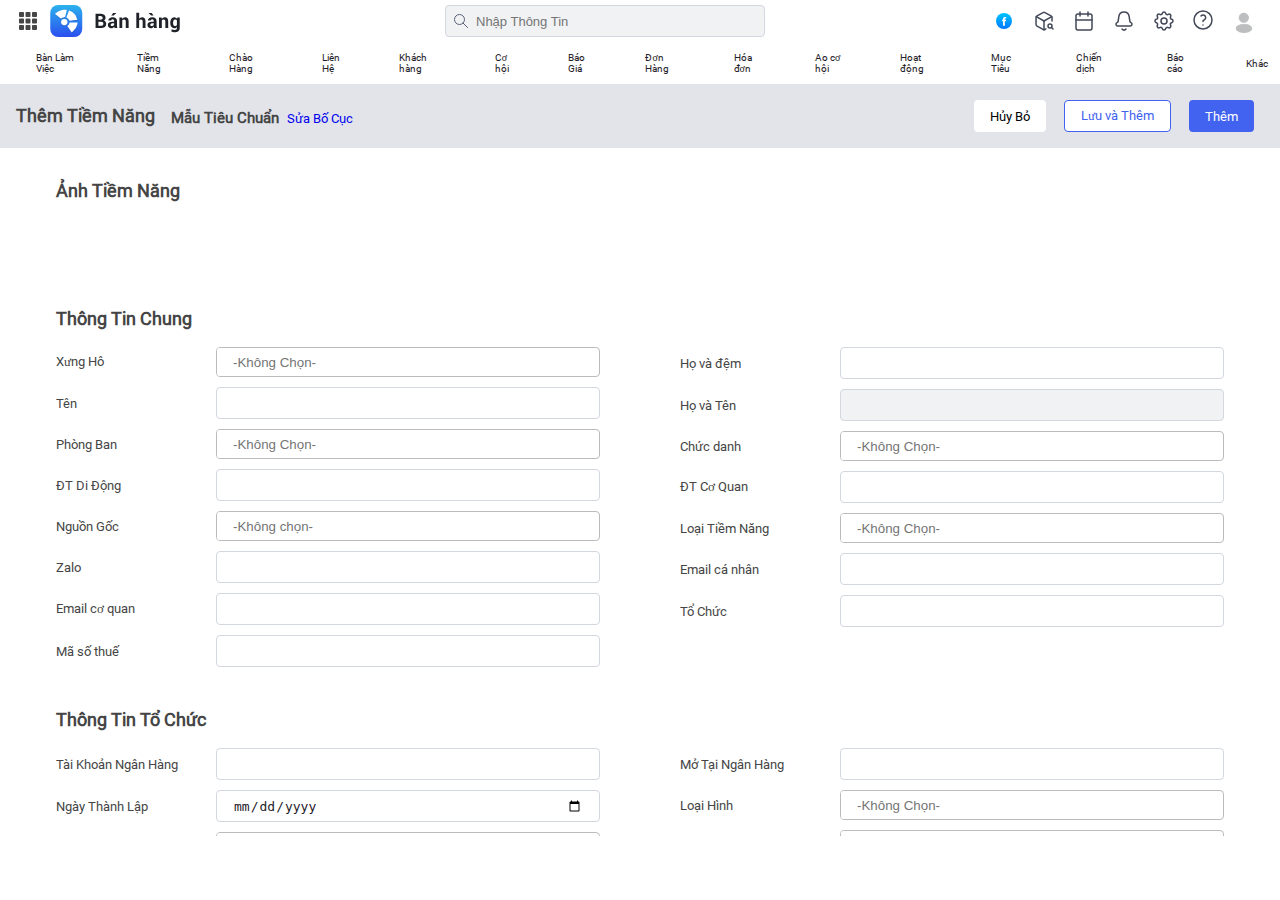
<file: font-end/page/test.html>
<!DOCTYPE html>
<html lang="en">

<head>
    <meta charset="UTF-8">
    <meta http-equiv="X-UA-Compatible" content="IE=edge">
    <meta name="viewport" content="width=device-width, initial-scale=1.0">
    <title>Test</title>
    <link rel="stylesheet" href="../css/main.css">
    <style>
        .from{
            grid-row-start: 1;
            grid-row-start: 2;
            height: calc(100vh - 84px - 64px);
            overflow-y: scroll;
        }
    </style>
</head>
<div class="container">
    <div class="header">
        <div class="header__info">
            <div class="header__img">
                <div class="header__toggle"></div>
                <div class="header__logo"></div>
            </div>
            <div class="header__search">
                <div class="input--with-icon ">
                    <div class="input__icon icon-search">
                    </div>
                    <input type="text" class="input input-search" placeholder="Nhập Thông Tin" />
                </div>
            </div>
            <div class="header__Personal-info">
                <div class="header__icon header__icon-facebook"></div>
                <div class="header__icon header__icon-search"></div>
                <div class="header__icon header__icon-calendar"></div>
                <div class="header__icon header__icon-notify"></div>
                <div class="header__icon header__icon-setting"></div>
                <div class="header__icon header__icon-help"></div>
                <div class="header__icon header__avatar"></div>
            </div>
        </div>
        <div class="header__nav">
            <ul class="header__nav-list">
                <li class="header__nav-item">
                    <div class="header__nav-item-icon"
                        style="background: transparent url(https://crmplatform.misacdn.net/app/assets/Images/icon/icon_collection_v2.svg) no-repeat 0px -272px;">
                    </div>
                    <p class="header__nav-item-text">
                        Bàn Làm Việc
                    </p>
                </li>
                <li class="header__nav-item">
                    <div class="header__nav-item-icon"
                        style="background: url(https://crmplatform.misacdn.net/app/assets/Images/icon/icon_collection_v2.svg) no-repeat 0 -48px;">

                    </div>
                    <p class="header__nav-item-text">
                        Tiềm Năng
                    </p>
                </li>
                <li class="header__nav-item">
                    <div class="header__nav-item-icon"
                        style="background: url(https://crmplatform.misacdn.net/app/assets/Images/icon/icon_collection_v2.svg) no-repeat -16px -272px;">

                    </div>
                    <p class="header__nav-item-text">
                        Chào Hàng
                    </p>
                </li>
                <li class="header__nav-item">
                    <div class="header__nav-item-icon"
                        style="background: url(https://crmplatform.misacdn.net/app/assets/Images/icon/icon_collection_v2.svg) no-repeat -128px -48px;">

                    </div>
                    <p class="header__nav-item-text">
                        Liên Hệ
                    </p>
                </li>
                <li class="header__nav-item">
                    <div class="header__nav-item-icon"
                        style="background: url(https://crmplatform.misacdn.net/app/assets/Images/icon/icon_collection_v2.svg) no-repeat repeat -112px -48px;">

                    </div>
                    <p class="header__nav-item-text">
                        Khách hàng
                    </p>
                </li>
                <li class="header__nav-item">
                    <div class="header__nav-item-icon"
                        style="background: url(https://crmplatform.misacdn.net/app/assets/Images/icon/icon_collection_v2.svg) no-repeat repeat -80px -48px;">

                    </div>
                    <p class="header__nav-item-text">
                        Cơ hội
                    </p>
                </li>
                <li class="header__nav-item">
                    <div class="header__nav-item-icon"
                        style="background: url(https://crmplatform.misacdn.net/app/assets/Images/icon/icon_collection_v2.svg) no-repeat repeat -62px -48px;">

                    </div>
                    <p class="header__nav-item-text">
                        Báo Giá
                    </p>
                </li>
                <li class="header__nav-item">
                    <div class="header__nav-item-icon"
                        style="background: url(https://crmplatform.misacdn.net/app/assets/Images/icon/icon_collection_v2.svg) no-repeat repeat -144px -48px;">

                    </div>
                    <p class="header__nav-item-text">
                        Đơn Hàng
                    </p>
                </li>
                <li class="header__nav-item">
                    <div class="header__nav-item-icon"
                        style="background: url(https://crmplatform.misacdn.net/app/assets/Images/icon/icon_collection_v2.svg) no-repeat repeat -352px -208px;">

                    </div>
                    <p class="header__nav-item-text">
                        Hóa đơn
                    </p>
                </li>
                <li class="header__nav-item">
                    <div class="header__nav-item-icon"
                        style="background: url(https://crmplatform.misacdn.net/app/assets/Images/icon/icon_collection_v2.svg) no-repeat repeat -64px -304px;">

                    </div>
                    <p class="header__nav-item-text">
                        Ao cơ hội
                    </p>
                </li>
                <li class="header__nav-item">
                    <div class="header__nav-item-icon"
                        style="background: url(https://crmplatform.misacdn.net/app/assets/Images/icon/icon_collection_v2.svg) no-repeat repeat -128px -273px;">

                    </div>
                    <p class="header__nav-item-text">
                        Hoạt động
                    </p>
                </li>
                <li class="header__nav-item">
                    <div class="header__nav-item-icon"
                        style="background: url(https://crmplatform.misacdn.net/app/assets/Images/icon/icon_collection_v2.svg) no-repeat repeat -81px -273px;">

                    </div>
                    <p class="header__nav-item-text">
                        Mục Tiêu
                    </p>
                </li>
                <li class="header__nav-item">
                    <div class="header__nav-item-icon"
                        style="background: url(https://crmplatform.misacdn.net/app/assets/Images/icon/icon_collection_v2.svg) no-repeat repeat -208px -48px;">

                    </div>
                    <p class="header__nav-item-text">
                        Chiến dịch
                    </p>
                </li>
                <li class="header__nav-item">
                    <div class="header__nav-item-icon"
                        style="background: url(https://crmplatform.misacdn.net/app/assets/Images/icon/icon_collection_v2.svg) no-repeat repeat -32px -272px;">

                    </div>
                    <p class="header__nav-item-text">
                        Báo cáo
                    </p>
                </li>
                <li class="header__nav-item">
                    <div class="header__nav-item-icon"
                        style="background: url(https://crmplatform.misacdn.net/app/assets/Images/icon/icon_collection_v2.svg) no-repeat repeat -48px -272px;">

                    </div>
                    <p class="header__nav-item-text">
                        Khác
                    </p>
                </li>
            </ul>
        </div>
    </div>
    <div class="toolbar" style="display:none ;">
        <div class="toolbar__left">
            <h3 class="toolbar__name">
                Tất cả tiềm năng
                <div class="toolbar__name-icon"></div>
            </h3>
            <div class="toolbar__fix">
                Sửa
                <div class="toolbar__fix-icon"></div>
            </div>
        </div>
        <div class="toolbar__right">
            <div class="btn btn-with-icon">
                <div class="btn-content">
                    <div class="icon-add-white"></div>
                    <p class="btn-content-text">Thêm</p>
                </div>
                <div class="btn-click">
                    <div class="icon-dow-white"></div>
                </div>
            </div>
            <div class="btn btn-other">
            </div>
            <div class="btn btn-show-menu">
                <div class="icon-drop-down"></div>
                <div class="btn-drop"></div>
            </div>
        </div>
    </div>
    <div class="content" style="display:none ;">
        <div class="content-left" id="content-left">
            <div class="siderbar-left__postion" id="siderbar-left__postion">
                <div class="icon-left"></div>
                <div class="icon-right display-none"></div>
            </div>
            <div class="filter" id="filter">
                <div class="filter__top">
                    <div class="filter__text">THƯ MỤC</div>
                    <div class="filter__icon"></div>
                </div>
                <div class="filter__bottom">
                    <div class="filter__bottom-label">
                        <div class="filter__text">Lọc Tiền Năng Theo</div>
                        <div class="icon-search"></div>
                    </div>
                    <ul class="filter__list">
                        <li class="filter__item">
                            <input type="checkbox" class="filter_input">
                            <div class="filter__item-text">Thẻ</div>
                        </li>
                        <li class="filter__item">
                            <input type="checkbox" class="filter_input">
                            <div class="filter__item-text">Xưng hô</div>
                        </li>
                        <li class="filter__item">
                            <input type="checkbox" class="filter_input">
                            <div class="filter__item-text">Họ và Tên</div>
                        </li>
                        <li class="filter__item">
                            <input type="checkbox" class="filter_input">
                            <div class="filter__item-text">Chức Danh</div>
                        </li>
                        <li class="filter__item">
                            <input type="checkbox" class="filter_input">
                            <div class="filter__item-text">ĐT di động</div>
                        </li>
                    </ul>
                </div>
            </div>
        </div>
        <div class="content-center">
            <div class="table-paging">
                <div class="table-container">
                    <div class="table-header">
                        <div class="thead">
                            <div class="tr">
                                <div class="th">
                                    <span class="th-icon-sum background-icon__header-sum"></span>
                                </div>
                                <div class="th">
                                    <input type="checkbox" />
                                </div>
                                <div class="th">
                                    Thẻ
                                </div>
                                <div class="th">
                                    Xưng hô
                                </div>
                                <div class="th">
                                    Họ và tên
                                </div>
                                <div class="th">
                                    Chức danh
                                </div>
                                <div class="th">
                                    ĐT di động
                                </div>
                                <div class="th">
                                    ĐT cơ quan
                                </div>
                                <div class="th">
                                    Email cơ quan
                                </div>
                                <div class="th">
                                    Email cá nhân
                                </div>
                                <div class="th">
                                    Tổ chức
                                </div>
                                <div class="th">
                                    Mã số thuế
                                </div>
                                <div class="th">
                                    Tài khoản ngân hàng
                                </div>
                                <div class="th">
                                    Mở tại ngân hàng
                                </div>
                                <div class="th">
                                    Ngày thành lập
                                </div>
                                <div class="th">
                                    Loại hình
                                </div>
                                <div class="th">
                                    Lĩnh vực
                                </div>
                                <div class="th">
                                    Ngành nghề
                                </div>
                                <div class="th">
                                    Doanh thu
                                </div>
                                <div class="th">
                                    Địa chỉ
                                </div>
                            </div>
                        </div>
                    </div>
                    <div class="table-content">
                        <div class="tbody">
                            <div class="tr">
                                <div class="td">

                                </div>
                                <div class="td">
                                    <input type="checkbox" />
                                </div>
                                <div class="td">
                                </div>
                                <div class="td">
                                    Anh
                                </div>
                                <div class="td">
                                    Phạm Văn Đạt
                                </div>
                                <div class="td">
                                    Thực tập sinh
                                </div>
                                <div class="td">
                                    0123457894
                                </div>
                                <div class="td">
                                    0123564657
                                </div>
                                <div class="td">
                                    phamphamaahaashsnfbhdndhh@gmail.com
                                </div>
                                <div class="td">
                                    phamphamaahaashsnfbhdndhh@gmail.com
                                </div>
                                <div class="td">
                                    Tổ chức A
                                </div>
                                <div class="td">
                                    0668845123
                                </div>
                                <div class="td">
                                    Helo pay
                                </div>
                                <div class="td">
                                    Hà Nội
                                </div>
                                <div class="td">
                                    10/10/2019
                                </div>
                                <div class="td">
                                    Banking
                                </div>
                                <div class="td">
                                    Công Nghệ Thông tin
                                </div>
                                <div class="td">
                                    Lập trình viên
                                </div>
                                <div class="td">
                                    000.000.000 VNĐ
                                </div>
                                <div class="td">
                                    Hà Nội Hà Nội Hà Nội Hà Nội Hà Nội Hà Nội Hà Nội Hà Nội Hà Nội
                                </div>
                            </div>
                            <div class="tr">
                                <div class="td"></div>
                                <div class="td">
                                    <input type="checkbox" />
                                </div>
                                <div class="td">
                                </div>
                                <div class="td">
                                    Anh
                                </div>
                                <div class="td">
                                    Phạm Văn Đạt
                                </div>
                                <div class="td">
                                    Thực tập sinh
                                </div>
                                <div class="td">
                                    0123457894
                                </div>
                                <div class="td">
                                    0123564657
                                </div>
                                <div class="td">
                                    phamphamaahaashsnfbhdndhh@gmail.com
                                </div>
                                <div class="td">
                                    phamphamaahaashsnfbhdndhh@gmail.com
                                </div>
                                <div class="td">
                                    Tổ chức A
                                </div>
                                <div class="td">
                                    0668845123
                                </div>
                                <div class="td">
                                    Helo pay
                                </div>
                                <div class="td">
                                    Hà Nội
                                </div>
                                <div class="td">
                                    10/10/2019
                                </div>
                                <div class="td">
                                    Banking
                                </div>
                                <div class="td">
                                    Công Nghệ Thông tin
                                </div>
                                <div class="td">
                                    Lập trình viên
                                </div>
                                <div class="td">
                                    000.000.000 VNĐ
                                </div>
                                <div class="td">
                                    Hà Nội Hà Nội Hà Nội Hà Nội Hà Nội Hà Nội Hà Nội Hà Nội Hà Nội
                                </div>
                            </div>
                            <div class="tr">
                                <div class="td"></div>
                                <div class="td">
                                    <input type="checkbox" />
                                </div>
                                <div class="td">
                                </div>
                                <div class="td">
                                    Anh
                                </div>
                                <div class="td">
                                    Phạm Văn Đạt
                                </div>
                                <div class="td">
                                    Thực tập sinh
                                </div>
                                <div class="td">
                                    0123457894
                                </div>
                                <div class="td">
                                    0123564657
                                </div>
                                <div class="td">
                                    phamphamaahaashsnfbhdndhh@gmail.com
                                </div>
                                <div class="td">
                                    phamphamaahaashsnfbhdndhh@gmail.com
                                </div>
                                <div class="td">
                                    Tổ chức A
                                </div>
                                <div class="td">
                                    0668845123
                                </div>
                                <div class="td">
                                    Helo pay
                                </div>
                                <div class="td">
                                    Hà Nội
                                </div>
                                <div class="td">
                                    10/10/2019
                                </div>
                                <div class="td">
                                    Banking
                                </div>
                                <div class="td">
                                    Công Nghệ Thông tin
                                </div>
                                <div class="td">
                                    Lập trình viên
                                </div>
                                <div class="td">
                                    000.000.000 VNĐ
                                </div>
                                <div class="td">
                                    Hà Nội Hà Nội Hà Nội Hà Nội Hà Nội Hà Nội Hà Nội Hà Nội Hà Nội
                                </div>
                            </div>
                            <div class="tr">
                                <div class="td"></div>
                                <div class="td">
                                    <input type="checkbox" />
                                </div>
                                <div class="td">
                                </div>
                                <div class="td">
                                    Anh
                                </div>
                                <div class="td">
                                    Phạm Văn Đạt
                                </div>
                                <div class="td">
                                    Thực tập sinh
                                </div>
                                <div class="td">
                                    0123457894
                                </div>
                                <div class="td">
                                    0123564657
                                </div>
                                <div class="td">
                                    phamphamaahaashsnfbhdndhh@gmail.com
                                </div>
                                <div class="td">
                                    phamphamaahaashsnfbhdndhh@gmail.com
                                </div>
                                <div class="td">
                                    Tổ chức A
                                </div>
                                <div class="td">
                                    0668845123
                                </div>
                                <div class="td">
                                    Helo pay
                                </div>
                                <div class="td">
                                    Hà Nội
                                </div>
                                <div class="td">
                                    10/10/2019
                                </div>
                                <div class="td">
                                    Banking
                                </div>
                                <div class="td">
                                    Công Nghệ Thông tin
                                </div>
                                <div class="td">
                                    Lập trình viên
                                </div>
                                <div class="td">
                                    000.000.000 VNĐ
                                </div>
                                <div class="td">
                                    Hà Nội Hà Nội Hà Nội Hà Nội Hà Nội Hà Nội Hà Nội Hà Nội Hà Nội
                                </div>
                            </div>
                            <div class="tr">
                                <div class="td"></div>
                                <div class="td">
                                    <input type="checkbox" />
                                </div>
                                <div class="td">
                                </div>
                                <div class="td">
                                    Anh
                                </div>
                                <div class="td">
                                    Phạm Văn Đạt
                                </div>
                                <div class="td">
                                    Thực tập sinh
                                </div>
                                <div class="td">
                                    0123457894
                                </div>
                                <div class="td">
                                    0123564657
                                </div>
                                <div class="td">
                                    phamphamaahaashsnfbhdndhh@gmail.com
                                </div>
                                <div class="td">
                                    phamphamaahaashsnfbhdndhh@gmail.com
                                </div>
                                <div class="td">
                                    Tổ chức A
                                </div>
                                <div class="td">
                                    0668845123
                                </div>
                                <div class="td">
                                    Helo pay
                                </div>
                                <div class="td">
                                    Hà Nội
                                </div>
                                <div class="td">
                                    10/10/2019
                                </div>
                                <div class="td">
                                    Banking
                                </div>
                                <div class="td">
                                    Công Nghệ Thông tin
                                </div>
                                <div class="td">
                                    Lập trình viên
                                </div>
                                <div class="td">
                                    000.000.000 VNĐ
                                </div>
                                <div class="td">
                                    Hà Nội Hà Nội Hà Nội Hà Nội Hà Nội Hà Nội Hà Nội Hà Nội Hà Nội
                                </div>
                            </div>
                            <div class="tr">
                                <div class="td"></div>
                                <div class="td">
                                    <input type="checkbox" />
                                </div>
                                <div class="td">
                                </div>
                                <div class="td">
                                    Anh
                                </div>
                                <div class="td">
                                    Phạm Văn Đạt
                                </div>
                                <div class="td">
                                    Thực tập sinh
                                </div>
                                <div class="td">
                                    0123457894
                                </div>
                                <div class="td">
                                    0123564657
                                </div>
                                <div class="td">
                                    phamphamaahaashsnfbhdndhh@gmail.com
                                </div>
                                <div class="td">
                                    phamphamaahaashsnfbhdndhh@gmail.com
                                </div>
                                <div class="td">
                                    Tổ chức A
                                </div>
                                <div class="td">
                                    0668845123
                                </div>
                                <div class="td">
                                    Helo pay
                                </div>
                                <div class="td">
                                    Hà Nội
                                </div>
                                <div class="td">
                                    10/10/2019
                                </div>
                                <div class="td">
                                    Banking
                                </div>
                                <div class="td">
                                    Công Nghệ Thông tin
                                </div>
                                <div class="td">
                                    Lập trình viên
                                </div>
                                <div class="td">
                                    000.000.000 VNĐ
                                </div>
                                <div class="td">
                                    Hà Nội Hà Nội Hà Nội Hà Nội Hà Nội Hà Nội Hà Nội Hà Nội Hà Nội
                                </div>
                            </div>
                            <div class="tr">
                                <div class="td"></div>
                                <div class="td">
                                    <input type="checkbox" />
                                </div>
                                <div class="td">
                                </div>
                                <div class="td">
                                    Anh
                                </div>
                                <div class="td">
                                    Phạm Văn Đạt
                                </div>
                                <div class="td">
                                    Thực tập sinh
                                </div>
                                <div class="td">
                                    0123457894
                                </div>
                                <div class="td">
                                    0123564657
                                </div>
                                <div class="td">
                                    phamphamaahaashsnfbhdndhh@gmail.com
                                </div>
                                <div class="td">
                                    phamphamaahaashsnfbhdndhh@gmail.com
                                </div>
                                <div class="td">
                                    Tổ chức A
                                </div>
                                <div class="td">
                                    0668845123
                                </div>
                                <div class="td">
                                    Helo pay
                                </div>
                                <div class="td">
                                    Hà Nội
                                </div>
                                <div class="td">
                                    10/10/2019
                                </div>
                                <div class="td">
                                    Banking
                                </div>
                                <div class="td">
                                    Công Nghệ Thông tin
                                </div>
                                <div class="td">
                                    Lập trình viên
                                </div>
                                <div class="td">
                                    000.000.000 VNĐ
                                </div>
                                <div class="td">
                                    Hà Nội Hà Nội Hà Nội Hà Nội Hà Nội Hà Nội Hà Nội Hà Nội Hà Nội
                                </div>
                            </div>
                            <div class="tr">
                                <div class="td"></div>
                                <div class="td">
                                    <input type="checkbox" />
                                </div>
                                <div class="td">
                                </div>
                                <div class="td">
                                    Anh
                                </div>
                                <div class="td">
                                    Phạm Văn Đạt
                                </div>
                                <div class="td">
                                    Thực tập sinh
                                </div>
                                <div class="td">
                                    0123457894
                                </div>
                                <div class="td">
                                    0123564657
                                </div>
                                <div class="td">
                                    phamphamaahaashsnfbhdndhh@gmail.com
                                </div>
                                <div class="td">
                                    phamphamaahaashsnfbhdndhh@gmail.com
                                </div>
                                <div class="td">
                                    Tổ chức A
                                </div>
                                <div class="td">
                                    0668845123
                                </div>
                                <div class="td">
                                    Helo pay
                                </div>
                                <div class="td">
                                    Hà Nội
                                </div>
                                <div class="td">
                                    10/10/2019
                                </div>
                                <div class="td">
                                    Banking
                                </div>
                                <div class="td">
                                    Công Nghệ Thông tin
                                </div>
                                <div class="td">
                                    Lập trình viên
                                </div>
                                <div class="td">
                                    000.000.000 VNĐ
                                </div>
                                <div class="td">
                                    Hà Nội Hà Nội Hà Nội Hà Nội Hà Nội Hà Nội Hà Nội Hà Nội Hà Nội
                                </div>
                            </div>
                            <div class="tr">
                                <div class="td"></div>
                                <div class="td">
                                    <input type="checkbox" />
                                </div>
                                <div class="td">
                                </div>
                                <div class="td">
                                    Anh
                                </div>
                                <div class="td">
                                    Phạm Văn Đạt
                                </div>
                                <div class="td">
                                    Thực tập sinh
                                </div>
                                <div class="td">
                                    0123457894
                                </div>
                                <div class="td">
                                    0123564657
                                </div>
                                <div class="td">
                                    phamphamaahaashsnfbhdndhh@gmail.com
                                </div>
                                <div class="td">
                                    phamphamaahaashsnfbhdndhh@gmail.com
                                </div>
                                <div class="td">
                                    Tổ chức A
                                </div>
                                <div class="td">
                                    0668845123
                                </div>
                                <div class="td">
                                    Helo pay
                                </div>
                                <div class="td">
                                    Hà Nội
                                </div>
                                <div class="td">
                                    10/10/2019
                                </div>
                                <div class="td">
                                    Banking
                                </div>
                                <div class="td">
                                    Công Nghệ Thông tin
                                </div>
                                <div class="td">
                                    Lập trình viên
                                </div>
                                <div class="td">
                                    000.000.000 VNĐ
                                </div>
                                <div class="td">
                                    Hà Nội Hà Nội Hà Nội Hà Nội Hà Nội Hà Nội Hà Nội Hà Nội Hà Nội
                                </div>
                            </div>
                            <div class="tr">
                                <div class="td"></div>
                                <div class="td">
                                    <input type="checkbox" />
                                </div>
                                <div class="td">
                                </div>
                                <div class="td">
                                    Anh
                                </div>
                                <div class="td">
                                    Phạm Văn Đạt
                                </div>
                                <div class="td">
                                    Thực tập sinh
                                </div>
                                <div class="td">
                                    0123457894
                                </div>
                                <div class="td">
                                    0123564657
                                </div>
                                <div class="td">
                                    phamphamaahaashsnfbhdndhh@gmail.com
                                </div>
                                <div class="td">
                                    phamphamaahaashsnfbhdndhh@gmail.com
                                </div>
                                <div class="td">
                                    Tổ chức A
                                </div>
                                <div class="td">
                                    0668845123
                                </div>
                                <div class="td">
                                    Helo pay
                                </div>
                                <div class="td">
                                    Hà Nội
                                </div>
                                <div class="td">
                                    10/10/2019
                                </div>
                                <div class="td">
                                    Banking
                                </div>
                                <div class="td">
                                    Công Nghệ Thông tin
                                </div>
                                <div class="td">
                                    Lập trình viên
                                </div>
                                <div class="td">
                                    000.000.000 VNĐ
                                </div>
                                <div class="td">
                                    Hà Nội Hà Nội Hà Nội Hà Nội Hà Nội Hà Nội Hà Nội Hà Nội Hà Nội
                                </div>
                            </div>
                            <div class="tr">
                                <div class="td"></div>
                                <div class="td">
                                    <input type="checkbox" />
                                </div>
                                <div class="td">
                                </div>
                                <div class="td">
                                    Anh
                                </div>
                                <div class="td">
                                    Phạm Văn Đạt
                                </div>
                                <div class="td">
                                    Thực tập sinh
                                </div>
                                <div class="td">
                                    0123457894
                                </div>
                                <div class="td">
                                    0123564657
                                </div>
                                <div class="td">
                                    phamphamaahaashsnfbhdndhh@gmail.com
                                </div>
                                <div class="td">
                                    phamphamaahaashsnfbhdndhh@gmail.com
                                </div>
                                <div class="td">
                                    Tổ chức A
                                </div>
                                <div class="td">
                                    0668845123
                                </div>
                                <div class="td">
                                    Helo pay
                                </div>
                                <div class="td">
                                    Hà Nội
                                </div>
                                <div class="td">
                                    10/10/2019
                                </div>
                                <div class="td">
                                    Banking
                                </div>
                                <div class="td">
                                    Công Nghệ Thông tin
                                </div>
                                <div class="td">
                                    Lập trình viên
                                </div>
                                <div class="td">
                                    000.000.000 VNĐ
                                </div>
                                <div class="td">
                                    Hà Nội Hà Nội Hà Nội Hà Nội Hà Nội Hà Nội Hà Nội Hà Nội Hà Nội
                                </div>
                            </div>
                            <div class="tr">
                                <div class="td"></div>
                                <div class="td">
                                    <input type="checkbox" />
                                </div>
                                <div class="td">
                                </div>
                                <div class="td">
                                    Anh
                                </div>
                                <div class="td">
                                    Phạm Văn Đạt
                                </div>
                                <div class="td">
                                    Thực tập sinh
                                </div>
                                <div class="td">
                                    0123457894
                                </div>
                                <div class="td">
                                    0123564657
                                </div>
                                <div class="td">
                                    phamphamaahaashsnfbhdndhh@gmail.com
                                </div>
                                <div class="td">
                                    phamphamaahaashsnfbhdndhh@gmail.com
                                </div>
                                <div class="td">
                                    Tổ chức A
                                </div>
                                <div class="td">
                                    0668845123
                                </div>
                                <div class="td">
                                    Helo pay
                                </div>
                                <div class="td">
                                    Hà Nội
                                </div>
                                <div class="td">
                                    10/10/2019
                                </div>
                                <div class="td">
                                    Banking
                                </div>
                                <div class="td">
                                    Công Nghệ Thông tin
                                </div>
                                <div class="td">
                                    Lập trình viên
                                </div>
                                <div class="td">
                                    000.000.000 VNĐ
                                </div>
                                <div class="td">
                                    Hà Nội Hà Nội Hà Nội Hà Nội Hà Nội Hà Nội Hà Nội Hà Nội Hà Nội
                                </div>
                            </div>
                            <div class="tr">
                                <div class="td"></div>
                                <div class="td">
                                    <input type="checkbox" />
                                </div>
                                <div class="td">
                                </div>
                                <div class="td">
                                    Anh
                                </div>
                                <div class="td">
                                    Phạm Văn Đạt
                                </div>
                                <div class="td">
                                    Thực tập sinh
                                </div>
                                <div class="td">
                                    0123457894
                                </div>
                                <div class="td">
                                    0123564657
                                </div>
                                <div class="td">
                                    phamphamaahaashsnfbhdndhh@gmail.com
                                </div>
                                <div class="td">
                                    phamphamaahaashsnfbhdndhh@gmail.com
                                </div>
                                <div class="td">
                                    Tổ chức A
                                </div>
                                <div class="td">
                                    0668845123
                                </div>
                                <div class="td">
                                    Helo pay
                                </div>
                                <div class="td">
                                    Hà Nội
                                </div>
                                <div class="td">
                                    10/10/2019
                                </div>
                                <div class="td">
                                    Banking
                                </div>
                                <div class="td">
                                    Công Nghệ Thông tin
                                </div>
                                <div class="td">
                                    Lập trình viên
                                </div>
                                <div class="td">
                                    000.000.000 VNĐ
                                </div>
                                <div class="td">
                                    Hà Nội Hà Nội Hà Nội Hà Nội Hà Nội Hà Nội Hà Nội Hà Nội Hà Nội
                                </div>
                            </div>
                            <div class="tr">
                                <div class="td"></div>
                                <div class="td">
                                    <input type="checkbox" />
                                </div>
                                <div class="td">
                                </div>
                                <div class="td">
                                    Anh
                                </div>
                                <div class="td">
                                    Phạm Văn Đạt
                                </div>
                                <div class="td">
                                    Thực tập sinh
                                </div>
                                <div class="td">
                                    0123457894
                                </div>
                                <div class="td">
                                    0123564657
                                </div>
                                <div class="td">
                                    phamphamaahaashsnfbhdndhh@gmail.com
                                </div>
                                <div class="td">
                                    phamphamaahaashsnfbhdndhh@gmail.com
                                </div>
                                <div class="td">
                                    Tổ chức A
                                </div>
                                <div class="td">
                                    0668845123
                                </div>
                                <div class="td">
                                    Helo pay
                                </div>
                                <div class="td">
                                    Hà Nội
                                </div>
                                <div class="td">
                                    10/10/2019
                                </div>
                                <div class="td">
                                    Banking
                                </div>
                                <div class="td">
                                    Công Nghệ Thông tin
                                </div>
                                <div class="td">
                                    Lập trình viên
                                </div>
                                <div class="td">
                                    000.000.000 VNĐ
                                </div>
                                <div class="td">
                                    Hà Nội Hà Nội Hà Nội Hà Nội Hà Nội Hà Nội Hà Nội Hà Nội Hà Nội
                                </div>
                            </div>
                            <div class="tr">
                                <div class="td"></div>
                                <div class="td">
                                    <input type="checkbox" />
                                </div>
                                <div class="td">
                                </div>
                                <div class="td">
                                    Anh
                                </div>
                                <div class="td">
                                    Phạm Văn Đạt
                                </div>
                                <div class="td">
                                    Thực tập sinh
                                </div>
                                <div class="td">
                                    0123457894
                                </div>
                                <div class="td">
                                    0123564657
                                </div>
                                <div class="td">
                                    phamphamaahaashsnfbhdndhh@gmail.com
                                </div>
                                <div class="td">
                                    phamphamaahaashsnfbhdndhh@gmail.com
                                </div>
                                <div class="td">
                                    Tổ chức A
                                </div>
                                <div class="td">
                                    0668845123
                                </div>
                                <div class="td">
                                    Helo pay
                                </div>
                                <div class="td">
                                    Hà Nội
                                </div>
                                <div class="td">
                                    10/10/2019
                                </div>
                                <div class="td">
                                    Banking
                                </div>
                                <div class="td">
                                    Công Nghệ Thông tin
                                </div>
                                <div class="td">
                                    Lập trình viên
                                </div>
                                <div class="td">
                                    000.000.000 VNĐ
                                </div>
                                <div class="td">
                                    Hà Nội Hà Nội Hà Nội Hà Nội Hà Nội Hà Nội Hà Nội Hà Nội Hà Nội
                                </div>
                            </div>
                            <div class="tr">
                                <div class="td"></div>
                                <div class="td">
                                    <input type="checkbox" />
                                </div>
                                <div class="td">
                                </div>
                                <div class="td">
                                    Anh
                                </div>
                                <div class="td">
                                    Phạm Văn Đạt
                                </div>
                                <div class="td">
                                    Thực tập sinh
                                </div>
                                <div class="td">
                                    0123457894
                                </div>
                                <div class="td">
                                    0123564657
                                </div>
                                <div class="td">
                                    phamphamaahaashsnfbhdndhh@gmail.com
                                </div>
                                <div class="td">
                                    phamphamaahaashsnfbhdndhh@gmail.com
                                </div>
                                <div class="td">
                                    Tổ chức A
                                </div>
                                <div class="td">
                                    0668845123
                                </div>
                                <div class="td">
                                    Helo pay
                                </div>
                                <div class="td">
                                    Hà Nội
                                </div>
                                <div class="td">
                                    10/10/2019
                                </div>
                                <div class="td">
                                    Banking
                                </div>
                                <div class="td">
                                    Công Nghệ Thông tin
                                </div>
                                <div class="td">
                                    Lập trình viên
                                </div>
                                <div class="td">
                                    000.000.000 VNĐ
                                </div>
                                <div class="td">
                                    Hà Nội Hà Nội Hà Nội Hà Nội Hà Nội Hà Nội Hà Nội Hà Nội Hà Nội
                                </div>
                            </div>
                            <div class="tr">
                                <div class="td"></div>
                                <div class="td">
                                    <input type="checkbox" />
                                </div>
                                <div class="td">
                                </div>
                                <div class="td">
                                    Anh
                                </div>
                                <div class="td">
                                    Phạm Văn Đạt
                                </div>
                                <div class="td">
                                    Thực tập sinh
                                </div>
                                <div class="td">
                                    0123457894
                                </div>
                                <div class="td">
                                    0123564657
                                </div>
                                <div class="td">
                                    phamphamaahaashsnfbhdndhh@gmail.com
                                </div>
                                <div class="td">
                                    phamphamaahaashsnfbhdndhh@gmail.com
                                </div>
                                <div class="td">
                                    Tổ chức A
                                </div>
                                <div class="td">
                                    0668845123
                                </div>
                                <div class="td">
                                    Helo pay
                                </div>
                                <div class="td">
                                    Hà Nội
                                </div>
                                <div class="td">
                                    10/10/2019
                                </div>
                                <div class="td">
                                    Banking
                                </div>
                                <div class="td">
                                    Công Nghệ Thông tin
                                </div>
                                <div class="td">
                                    Lập trình viên
                                </div>
                                <div class="td">
                                    000.000.000 VNĐ
                                </div>
                                <div class="td">
                                    Hà Nội Hà Nội Hà Nội Hà Nội Hà Nội Hà Nội Hà Nội Hà Nội Hà Nội
                                </div>
                            </div>
                            <div class="tr">
                                <div class="td"></div>
                                <div class="td">
                                    <input type="checkbox" />
                                </div>
                                <div class="td">
                                </div>
                                <div class="td">
                                    Anh
                                </div>
                                <div class="td">
                                    Phạm Văn Đạt
                                </div>
                                <div class="td">
                                    Thực tập sinh
                                </div>
                                <div class="td">
                                    0123457894
                                </div>
                                <div class="td">
                                    0123564657
                                </div>
                                <div class="td">
                                    phamphamaahaashsnfbhdndhh@gmail.com
                                </div>
                                <div class="td">
                                    phamphamaahaashsnfbhdndhh@gmail.com
                                </div>
                                <div class="td">
                                    Tổ chức A
                                </div>
                                <div class="td">
                                    0668845123
                                </div>
                                <div class="td">
                                    Helo pay
                                </div>
                                <div class="td">
                                    Hà Nội
                                </div>
                                <div class="td">
                                    10/10/2019
                                </div>
                                <div class="td">
                                    Banking
                                </div>
                                <div class="td">
                                    Công Nghệ Thông tin
                                </div>
                                <div class="td">
                                    Lập trình viên
                                </div>
                                <div class="td">
                                    000.000.000 VNĐ
                                </div>
                                <div class="td">
                                    Hà Nội Hà Nội Hà Nội Hà Nội Hà Nội Hà Nội Hà Nội Hà Nội Hà Nội
                                </div>
                            </div>
                            <div class="tr">
                                <div class="td"></div>
                                <div class="td">
                                    <input type="checkbox" />
                                </div>
                                <div class="td">
                                </div>
                                <div class="td">
                                    Anh
                                </div>
                                <div class="td">
                                    Phạm Văn Đạt
                                </div>
                                <div class="td">
                                    Thực tập sinh
                                </div>
                                <div class="td">
                                    0123457894
                                </div>
                                <div class="td">
                                    0123564657
                                </div>
                                <div class="td">
                                    phamphamaahaashsnfbhdndhh@gmail.com
                                </div>
                                <div class="td">
                                    phamphamaahaashsnfbhdndhh@gmail.com
                                </div>
                                <div class="td">
                                    Tổ chức A
                                </div>
                                <div class="td">
                                    0668845123
                                </div>
                                <div class="td">
                                    Helo pay
                                </div>
                                <div class="td">
                                    Hà Nội
                                </div>
                                <div class="td">
                                    10/10/2019
                                </div>
                                <div class="td">
                                    Banking
                                </div>
                                <div class="td">
                                    Công Nghệ Thông tin
                                </div>
                                <div class="td">
                                    Lập trình viên
                                </div>
                                <div class="td">
                                    000.000.000 VNĐ
                                </div>
                                <div class="td">
                                    Hà Nội Hà Nội Hà Nội Hà Nội Hà Nội Hà Nội Hà Nội Hà Nội Hà Nội
                                </div>
                            </div>
                            <div class="tr">
                                <div class="td"></div>
                                <div class="td">
                                    <input type="checkbox" />
                                </div>
                                <div class="td">
                                </div>
                                <div class="td">
                                    Anh
                                </div>
                                <div class="td">
                                    Phạm Văn Đạt
                                </div>
                                <div class="td">
                                    Thực tập sinh
                                </div>
                                <div class="td">
                                    0123457894
                                </div>
                                <div class="td">
                                    0123564657
                                </div>
                                <div class="td">
                                    phamphamaahaashsnfbhdndhh@gmail.com
                                </div>
                                <div class="td">
                                    phamphamaahaashsnfbhdndhh@gmail.com
                                </div>
                                <div class="td">
                                    Tổ chức A
                                </div>
                                <div class="td">
                                    0668845123
                                </div>
                                <div class="td">
                                    Helo pay
                                </div>
                                <div class="td">
                                    Hà Nội
                                </div>
                                <div class="td">
                                    10/10/2019
                                </div>
                                <div class="td">
                                    Banking
                                </div>
                                <div class="td">
                                    Công Nghệ Thông tin
                                </div>
                                <div class="td">
                                    Lập trình viên
                                </div>
                                <div class="td">
                                    000.000.000 VNĐ
                                </div>
                                <div class="td">
                                    Hà Nội Hà Nội Hà Nội Hà Nội Hà Nội Hà Nội Hà Nội Hà Nội Hà Nội
                                </div>
                            </div>

                        </div>
                    </div>
                </div>
            </div>
            <div class="footer">
                <div class="footer__left">
                    <div class="footer__left-sort">
                        <div class="icon-sort-setting"></div>
                    </div>
                    <div class="group-total-record">
                        tổng số:
                        <div class="total-size">2</div>
                    </div>
                </div>
                <div class="footer__right">
                    <div class="combobox">
                        <div class="combobox__selected">
                            <div class="combobox__input">
                                <input type="text" placeholder="" value="10 bản ghi trên Trang" readonly />
                            </div>
                            <div class="combobox__button">
                                <div class="icon icon-down"></div>
                            </div>
                        </div>
                        <ul class="combobox__option-list footer__option-list">
                            <li class="combobox__option-item combobox__option-item--active">
                                <div class="combobox__icon-check">
                                    <div class="icon-selected"></div>
                                </div>
                                10 bản ghi trên Trang
                            </li>
                            <li class="combobox__option-item">
                                <div class="combobox__icon-check">
                                    <div class="icon-selected"></div>
                                </div>
                                20 bản ghi trên Trang
                            </li>
                            <li class="combobox__option-item ">
                                <div class="combobox__icon-check">
                                    <div class="icon-selected"></div>
                                </div>
                                50 bản ghi trên Trang
                            </li>
                            <li class="combobox__option-item ">
                                <div class="combobox__icon-check">
                                    <div class="icon-selected"></div>
                                </div>
                                100 bản ghi trên Trang
                            </li>
                        </ul>
                    </div>
                    <div class="nav-paging">
                        <ul class="nav-list">
                            <li class="nav-item nav-first">
                                <div class="nav-first-icon"></div>
                            </li>
                            <li class="nav-item nav-prev">
                                <div class="nav-prev-icon"></div>
                            </li>
                            <li class="nav-item nav-number">1</li>
                            <li class="nav-item nav-text">đến</li>
                            <li class="nav-item nav-number">2</li>
                            <li class="nav-item nav-next">
                                <div class="nav-next-icon"></div>
                            </li>
                            <li class="nav-item nav-last">
                                <div class="nav-last-icon"></div>
                            </li>
                        </ul>
                    </div>
                </div>
            </div>
        </div>
        <div class="content-right" id="content-right">
            <div class="siderbar-right" id="siderbar-right">
                <div class="siderbar-right__postion" id="siderbar-right__postion">
                    <div class="icon-right"></div>
                    <div class="icon-left display-none"></div>
                </div>
                <div class="siderbar-right__header">
                    <ul class="siderbar-right__header-list">
                        <li class="siderbar-right__header-item">
                            <div class="siderbar-right__header-icon icon-phone"></div>
                        </li>
                        <li class="siderbar-right__header-item">
                            <div class="siderbar-right__header-icon icon-task"></div>
                        </li>
                        <li class="siderbar-right__header-item">
                            <div class="siderbar-right__header-icon icon-demo"></div>
                        </li>
                        <li class="siderbar-right__header-item ">
                            <div class="siderbar-right__header-icon icon-send-mail"></div>
                        </li>
                    </ul>
                </div>
                <div class="siderbar-right__content">
                    <p class="siderbar-right__content-tile title">Lịch Sử Giao Dịch</p>
                    <ul class="siderbar-right__history-list">
                        <li class="siderbar-right__history-item">
                            <div class="siderbar-right__history-icon">
                                <div class="icon-note"></div>
                            </div>
                            <div class="siderbar-right__history-note">
                                <p class="siderbar-right__history-lable">Ghi Chú</p>
                                <div class="siderbar-right__info">
                                    Nguyễn Văn Hà (A006) - 12/08/2001
                                </div>
                            </div>
                        </li>
                    </ul>
                </div>
            </div>
        </div>
    </div>
    <div class="from">
        <form action="" method="" >
            <div class="from-insert-container">
                <div class="from__header">
                    <div class="from__header-title">
                        <h1 class="title">Thêm Tiềm Năng</h1>
                        <div class="select-layout">Mẫu Tiêu Chuẩn</div>
                        <a href="#" class="edit-layout-link">Sửa Bố Cục</a>
                    </div>
                    <div class="from__header-button">
                        <div class="btn btn-bg-white btn--cancel">Hủy Bỏ</div>
                        <div class="btn btn-bg-white btn--save-add">Lưu và Thêm</div>
                        <div class="btn btn--save">Thêm</div>
                    </div>
                </div>
                <div class="from__content">
                    <div class="from__content-header">
                        <h3 class="title from__content-header-title">Ảnh Tiềm Năng</h3>
                        <div class="from__content-header-img">
                            <div class="icon-user-4-8"></div>
                        </div>
                    </div>
                    <div class="from__insert-info">
                        <div class="from__input">
                            <h3 class="from__input-title title">Thông Tin Chung</h3>
                            <div class="from__input-row">
                                <div class="from__input-col">
                                    <div class="from__col-item">
                                        <div class="from__col-item-title">Xưng Hô</div>
                                        <div class="from__col-item-input">
                                            <div class="combobox">
                                                <div class="combobox__selected">
                                                    <div class="combobox__input">
                                                        <input type="text" placeholder="-Không Chọn-" value="" readonly />
                                                    </div>
                                                    <div class="combobox__button">
                                                        <div class="icon icon-down"></div>
                                                    </div>
                                                </div>
                                                <ul class="combobox__option-list">
                                                    <li class="combobox__option-item combobox__option-item--active">
                                                        <div class="combobox__icon-check">
                                                            <div class="icon-selected"></div>
                                                        </div>
                                                        10 bản ghi trên Trang
                                                    </li>
                                                    <li class="combobox__option-item">
                                                        <div class="combobox__icon-check">
                                                            <div class="icon-selected"></div>
                                                        </div>
                                                        20 bản ghi trên Trang
                                                    </li>
                                                    <li class="combobox__option-item ">
                                                        <div class="combobox__icon-check">
                                                            <div class="icon-selected"></div>
                                                        </div>
                                                        50 bản ghi trên Trang
                                                    </li>
                                                    <li class="combobox__option-item ">
                                                        <div class="combobox__icon-check">
                                                            <div class="icon-selected"></div>
                                                        </div>
                                                        100 bản ghi trên Trang
                                                    </li>
                                                </ul>
                                            </div>
                                        </div>
                                    </div>
                                    <div class="from__col-item">
                                        <div class="from__col-item-title">Tên</div>
                                        <div class="from__col-item-input">
                                            <input class="input item-input"></input>
                                        </div>
                                    </div>
                                    <div class="from__col-item">
                                        <div class="from__col-item-title">Phòng Ban</div>
                                        <div class="from__col-item-input">
                                            <div class="combobox">
                                                <div class="combobox__selected">
                                                    <div class="combobox__input">
                                                        <input type="text" placeholder="-Không Chọn-" value="" readonly />
                                                    </div>
                                                    <div class="combobox__button">
                                                        <div class="icon icon-down"></div>
                                                    </div>
                                                </div>
                                                <ul class="combobox__option-list">
                                                    <li class="combobox__option-item combobox__option-item--active">
                                                        <div class="combobox__icon-check">
                                                            <div class="icon-selected"></div>
                                                        </div>
                                                        10 bản ghi trên Trang
                                                    </li>
                                                    <li class="combobox__option-item">
                                                        <div class="combobox__icon-check">
                                                            <div class="icon-selected"></div>
                                                        </div>
                                                        20 bản ghi trên Trang
                                                    </li>
                                                    <li class="combobox__option-item ">
                                                        <div class="combobox__icon-check">
                                                            <div class="icon-selected"></div>
                                                        </div>
                                                        50 bản ghi trên Trang
                                                    </li>
                                                    <li class="combobox__option-item ">
                                                        <div class="combobox__icon-check">
                                                            <div class="icon-selected"></div>
                                                        </div>
                                                        100 bản ghi trên Trang
                                                    </li>
                                                </ul>
                                            </div>
                                        </div>
                                    </div>
                                    <div class="from__col-item">
                                        <div class="from__col-item-title">ĐT Di Động</div>
                                        <div class="from__col-item-input">
                                            <input class="input item-input"></input>
                                        </div>
                                    </div>
                                    <div class="from__col-item">
                                        <div class="from__col-item-title">Nguồn Gốc</div>
                                        <div class="from__col-item-input">
                                            <div class="combobox">
                                                <div class="combobox__selected">
                                                    <div class="combobox__input">
                                                        <input type="text" placeholder="-Không chọn-" value="" readonly />
                                                    </div>
                                                    <div class="combobox__button">
                                                        <div class="icon icon-down"></div>
                                                    </div>
                                                </div>
                                                <ul class="combobox__option-list">
                                                    <li class="combobox__option-item combobox__option-item--active">
                                                        <div class="combobox__icon-check">
                                                            <div class="icon-selected"></div>
                                                        </div>
                                                        10 bản ghi trên Trang
                                                    </li>
                                                    <li class="combobox__option-item">
                                                        <div class="combobox__icon-check">
                                                            <div class="icon-selected"></div>
                                                        </div>
                                                        20 bản ghi trên Trang
                                                    </li>
                                                    <li class="combobox__option-item ">
                                                        <div class="combobox__icon-check">
                                                            <div class="icon-selected"></div>
                                                        </div>
                                                        50 bản ghi trên Trang
                                                    </li>
                                                    <li class="combobox__option-item ">
                                                        <div class="combobox__icon-check">
                                                            <div class="icon-selected"></div>
                                                        </div>
                                                        100 bản ghi trên Trang
                                                    </li>
                                                </ul>
                                            </div>
                                        </div>
                                    </div>
                                    <div class="from__col-item">
                                        <div class="from__col-item-title">Zalo</div>
                                        <div class="from__col-item-input">
                                            <input class="input item-input"></input>
                                        </div>
                                    </div>
                                    <div class="from__col-item">
                                        <div class="from__col-item-title">Email cơ quan</div>
                                        <div class="from__col-item-input">
                                            <input class="input item-input"></input>
                                        </div>
                                    </div>
                                    <div class="from__col-item">
                                        <div class="from__col-item-title">Mã số thuế</div>
                                        <div class="from__col-item-input">
                                            <input class="input item-input"></input>
                                        </div>
                                    </div>
                                </div>
                                <div class="from__input-col">
                                    <div class="from__col-item">
                                        <div class="from__col-item-title">Họ và đệm</div>
                                        <div class="from__col-item-input">
                                            <input class="input item-input"></input>
                                        </div>
                                    </div>
                                    <div class="from__col-item">
                                        <div class="from__col-item-title">Họ và Tên</div>
                                        <div class="from__col-item-input">
                                            <input class="input item-input input--disable" disabled></input>
                                        </div>
                                    </div>
                                    <div class="from__col-item">
                                        <div class="from__col-item-title">Chức danh</div>
                                        <div class="from__col-item-input">
                                            <div class="combobox">
                                                <div class="combobox__selected">
                                                    <div class="combobox__input">
                                                        <input type="text" placeholder="-Không Chọn-" value="" readonly />
                                                    </div>
                                                    <div class="combobox__button">
                                                        <div class="icon icon-down"></div>
                                                    </div>
                                                </div>
                                                <ul class="combobox__option-list">
                                                    <li class="combobox__option-item combobox__option-item--active">
                                                        <div class="combobox__icon-check">
                                                            <div class="icon-selected"></div>
                                                        </div>
                                                        10 bản ghi trên Trang
                                                    </li>
                                                    <li class="combobox__option-item">
                                                        <div class="combobox__icon-check">
                                                            <div class="icon-selected"></div>
                                                        </div>
                                                        20 bản ghi trên Trang
                                                    </li>
                                                    <li class="combobox__option-item ">
                                                        <div class="combobox__icon-check">
                                                            <div class="icon-selected"></div>
                                                        </div>
                                                        50 bản ghi trên Trang
                                                    </li>
                                                    <li class="combobox__option-item ">
                                                        <div class="combobox__icon-check">
                                                            <div class="icon-selected"></div>
                                                        </div>
                                                        100 bản ghi trên Trang
                                                    </li>
                                                </ul>
                                            </div>
                                        </div>
                                    </div>
                                    <div class="from__col-item">
                                        <div class="from__col-item-title">ĐT Cơ Quan</div>
                                        <div class="from__col-item-input">
                                            <input class="input item-input"></input>
                                        </div>
                                    </div>
                                    <div class="from__col-item">
                                        <div class="from__col-item-title">Loại Tiềm Năng</div>
                                        <div class="from__col-item-input">
                                            <div class="combobox">
                                                <div class="combobox__selected">
                                                    <div class="combobox__input">
                                                        <input type="text" placeholder="-Không Chọn-" value="" readonly />
                                                    </div>
                                                    <div class="combobox__button">
                                                        <div class="icon icon-down"></div>
                                                    </div>
                                                </div>
                                                <ul class="combobox__option-list">
                                                    <li class="combobox__option-item combobox__option-item--active">
                                                        <div class="combobox__icon-check">
                                                            <div class="icon-selected"></div>
                                                        </div>
                                                        10 bản ghi trên Trang
                                                    </li>
                                                    <li class="combobox__option-item">
                                                        <div class="combobox__icon-check">
                                                            <div class="icon-selected"></div>
                                                        </div>
                                                        20 bản ghi trên Trang
                                                    </li>
                                                    <li class="combobox__option-item ">
                                                        <div class="combobox__icon-check">
                                                            <div class="icon-selected"></div>
                                                        </div>
                                                        50 bản ghi trên Trang
                                                    </li>
                                                    <li class="combobox__option-item ">
                                                        <div class="combobox__icon-check">
                                                            <div class="icon-selected"></div>
                                                        </div>
                                                        100 bản ghi trên Trang
                                                    </li>
                                                </ul>
                                            </div>
                                        </div>
                                    </div>
                                    <div class="from__col-item">
                                        <div class="from__col-item-title">Email cá nhân</div>
                                        <div class="from__col-item-input">
                                            <input class="input item-input"></input>
                                        </div>
                                    </div>
                                    <div class="from__col-item">
                                        <div class="from__col-item-title">Tổ Chức</div>
                                        <div class="from__col-item-input">
                                            <input class="input item-input"></input>
                                        </div>
                                    </div>
                                </div>
                            </div>
                        </div>
                    </div>
                    <div class="from__insert-info">
                        <div class="from__input">
                            <h3 class="from__input-title title">Thông Tin Tổ Chức</h3>
                            <div class="from__input-row">
                                <div class="from__input-col">
                                    <div class="from__col-item">
                                        <div class="from__col-item-title">Tài Khoản Ngân Hàng</div>
                                        <div class="from__col-item-input">
                                            <input type="text" class="input item-input">
                                        </div>
                                    </div>
                                    <div class="from__col-item">
                                        <div class="from__col-item-title">Ngày Thành Lập</div>
                                        <div class="from__col-item-input">
                                            <input type="date" class="input item-input"></input>
                                        </div>
                                    </div>
                                    <div class="from__col-item">
                                        <div class="from__col-item-title">Lĩnh Vực</div>
                                        <div class="from__col-item-input">
                                            <div class="combobox">
                                                <div class="combobox__selected">
                                                    <div class="combobox__input">
                                                        <input type="text" placeholder="-Không Chọn-" value="" readonly />
                                                    </div>
                                                    <div class="combobox__button">
                                                        <div class="icon icon-down"></div>
                                                    </div>
                                                </div>
                                                <ul class="combobox__option-list">
                                                    <li class="combobox__option-item combobox__option-item--active">
                                                        <div class="combobox__icon-check">
                                                            <div class="icon-selected"></div>
                                                        </div>
                                                        10 bản ghi trên Trang
                                                    </li>
                                                    <li class="combobox__option-item">
                                                        <div class="combobox__icon-check">
                                                            <div class="icon-selected"></div>
                                                        </div>
                                                        20 bản ghi trên Trang
                                                    </li>
                                                    <li class="combobox__option-item ">
                                                        <div class="combobox__icon-check">
                                                            <div class="icon-selected"></div>
                                                        </div>
                                                        50 bản ghi trên Trang
                                                    </li>
                                                    <li class="combobox__option-item ">
                                                        <div class="combobox__icon-check">
                                                            <div class="icon-selected"></div>
                                                        </div>
                                                        100 bản ghi trên Trang
                                                    </li>
                                                </ul>
                                            </div>
                                        </div>
                                    </div>
                                    <div class="from__col-item">
                                        <div class="from__col-item-title">Doanh Thu</div>
                                        <div class="from__col-item-input">
                                            <div class="combobox">
                                                <div class="combobox__selected">
                                                    <div class="combobox__input">
                                                        <input type="text" placeholder="-Không chọn-" value="" readonly />
                                                    </div>
                                                    <div class="combobox__button">
                                                        <div class="icon icon-down"></div>
                                                    </div>
                                                </div>
                                                <ul class="combobox__option-list">
                                                    <li class="combobox__option-item combobox__option-item--active">
                                                        <div class="combobox__icon-check">
                                                            <div class="icon-selected"></div>
                                                        </div>
                                                        10 bản ghi trên Trang
                                                    </li>
                                                    <li class="combobox__option-item">
                                                        <div class="combobox__icon-check">
                                                            <div class="icon-selected"></div>
                                                        </div>
                                                        20 bản ghi trên Trang
                                                    </li>
                                                    <li class="combobox__option-item ">
                                                        <div class="combobox__icon-check">
                                                            <div class="icon-selected"></div>
                                                        </div>
                                                        50 bản ghi trên Trang
                                                    </li>
                                                    <li class="combobox__option-item ">
                                                        <div class="combobox__icon-check">
                                                            <div class="icon-selected"></div>
                                                        </div>
                                                        100 bản ghi trên Trang
                                                    </li>
                                                </ul>
                                            </div>
                                        </div>
                                    </div>
                                </div>
                                <div class="from__input-col">
                                    <div class="from__col-item">
                                        <div class="from__col-item-title">Mở Tại Ngân Hàng</div>
                                        <div class="from__col-item-input">
                                            <input class="input item-input"></input>
                                        </div>
                                    </div>
                                    <div class="from__col-item">
                                        <div class="from__col-item-title">Loại Hình</div>
                                        <div class="from__col-item-input">
                                            <div class="combobox">
                                                <div class="combobox__selected">
                                                    <div class="combobox__input">
                                                        <input type="text" placeholder="-Không Chọn-" value="" readonly />
                                                    </div>
                                                    <div class="combobox__button">
                                                        <div class="icon icon-down"></div>
                                                    </div>
                                                </div>
                                                <ul class="combobox__option-list">
                                                    <li class="combobox__option-item combobox__option-item--active">
                                                        <div class="combobox__icon-check">
                                                            <div class="icon-selected"></div>
                                                        </div>
                                                        10 bản ghi trên Trang
                                                    </li>
                                                    <li class="combobox__option-item">
                                                        <div class="combobox__icon-check">
                                                            <div class="icon-selected"></div>
                                                        </div>
                                                        20 bản ghi trên Trang
                                                    </li>
                                                    <li class="combobox__option-item ">
                                                        <div class="combobox__icon-check">
                                                            <div class="icon-selected"></div>
                                                        </div>
                                                        50 bản ghi trên Trang
                                                    </li>
                                                    <li class="combobox__option-item ">
                                                        <div class="combobox__icon-check">
                                                            <div class="icon-selected"></div>
                                                        </div>
                                                        100 bản ghi trên Trang
                                                    </li>
                                                </ul>
                                            </div>
                                        </div>
                                    </div>
                                    <div class="from__col-item">
                                        <div class="from__col-item-title">Ngành Nghề</div>
                                        <div class="from__col-item-input">
                                            <div class="combobox">
                                                <div class="combobox__selected">
                                                    <div class="combobox__input">
                                                        <input type="text" placeholder="-Không Chọn-" value="" readonly />
                                                    </div>
                                                    <div class="combobox__button">
                                                        <div class="icon icon-down"></div>
                                                    </div>
                                                </div>
                                                <ul class="combobox__option-list">
                                                    <li class="combobox__option-item combobox__option-item--active">
                                                        <div class="combobox__icon-check">
                                                            <div class="icon-selected"></div>
                                                        </div>
                                                        10 bản ghi trên Trang
                                                    </li>
                                                    <li class="combobox__option-item">
                                                        <div class="combobox__icon-check">
                                                            <div class="icon-selected"></div>
                                                        </div>
                                                        20 bản ghi trên Trang
                                                    </li>
                                                    <li class="combobox__option-item ">
                                                        <div class="combobox__icon-check">
                                                            <div class="icon-selected"></div>
                                                        </div>
                                                        50 bản ghi trên Trang
                                                    </li>
                                                    <li class="combobox__option-item ">
                                                        <div class="combobox__icon-check">
                                                            <div class="icon-selected"></div>
                                                        </div>
                                                        100 bản ghi trên Trang
                                                    </li>
                                                </ul>
                                            </div>
                                        </div>
                                    </div>
                                </div>
                            </div>
                        </div>
                    </div>
                    <div class="from__insert-info">
                        <div class="from__input">
                            <h3 class="from__input-title title">Thông Tin Địa Chỉ</h3>
                            <div class="from__input-row">
                                <div class="from__input-col">
                                    <div class="from__col-item">
                                        <div class="from__col-item-title">Quốc gia</div>
                                        <div class="from__col-item-input">
                                            <div class="combobox">
                                                <div class="combobox__selected">
                                                    <div class="combobox__input">
                                                        <input type="text" placeholder="-Không Chọn-" value="" readonly />
                                                    </div>
                                                    <div class="combobox__button">
                                                        <div class="icon icon-down"></div>
                                                    </div>
                                                </div>
                                                <ul class="combobox__option-list">
                                                    <li class="combobox__option-item combobox__option-item--active">
                                                        <div class="combobox__icon-check">
                                                            <div class="icon-selected"></div>
                                                        </div>
                                                        10 bản ghi trên Trang
                                                    </li>
                                                    <li class="combobox__option-item">
                                                        <div class="combobox__icon-check">
                                                            <div class="icon-selected"></div>
                                                        </div>
                                                        20 bản ghi trên Trang
                                                    </li>
                                                    <li class="combobox__option-item ">
                                                        <div class="combobox__icon-check">
                                                            <div class="icon-selected"></div>
                                                        </div>
                                                        50 bản ghi trên Trang
                                                    </li>
                                                    <li class="combobox__option-item ">
                                                        <div class="combobox__icon-check">
                                                            <div class="icon-selected"></div>
                                                        </div>
                                                        100 bản ghi trên Trang
                                                    </li>
                                                </ul>
                                            </div>
                                        </div>
                                    </div>
                                    <div class="from__col-item">
                                        <div class="from__col-item-title">Quận/Huyện</div>
                                        <div class="from__col-item-input">
                                            <div class="combobox">
                                                <div class="combobox__selected">
                                                    <div class="combobox__input">
                                                        <input type="text" placeholder="-Không Chọn-" value="" readonly />
                                                    </div>
                                                    <div class="combobox__button">
                                                        <div class="icon icon-down"></div>
                                                    </div>
                                                </div>
                                                <ul class="combobox__option-list">
                                                    <li class="combobox__option-item combobox__option-item--active">
                                                        <div class="combobox__icon-check">
                                                            <div class="icon-selected"></div>
                                                        </div>
                                                        10 bản ghi trên Trang
                                                    </li>
                                                    <li class="combobox__option-item">
                                                        <div class="combobox__icon-check">
                                                            <div class="icon-selected"></div>
                                                        </div>
                                                        20 bản ghi trên Trang
                                                    </li>
                                                    <li class="combobox__option-item ">
                                                        <div class="combobox__icon-check">
                                                            <div class="icon-selected"></div>
                                                        </div>
                                                        50 bản ghi trên Trang
                                                    </li>
                                                    <li class="combobox__option-item ">
                                                        <div class="combobox__icon-check">
                                                            <div class="icon-selected"></div>
                                                        </div>
                                                        100 bản ghi trên Trang
                                                    </li>
                                                </ul>
                                            </div>
                                        </div>
                                    </div>
                                    <div class="from__col-item">
                                        <div class="from__col-item-title">Số Nhà ,Đường Phố</div>
                                        <div class="from__col-item-input">
                                            <input type="text" class="input item-input"></input>
                                        </div>
                                    </div>
                                    <div class="from__col-item">
                                        <div class="from__col-item-title">Địa Chỉ</div>
                                        <div class="from__col-item-input">
                                            <textarea name="" id="" class="input input-textarea item-input"></textarea>
                                        </div>
                                    </div>
                                </div>
                                <div class="from__input-col">
                                    <div class="from__col-item">
                                        <div class="from__col-item-title">Tỉnh/Thành Phố</div>
                                        <div class="from__col-item-input">
                                            <div class="combobox">
                                                <div class="combobox__selected">
                                                    <div class="combobox__input">
                                                        <input type="text" placeholder="-Không Chọn-" value="" readonly />
                                                    </div>
                                                    <div class="combobox__button">
                                                        <div class="icon icon-down"></div>
                                                    </div>
                                                </div>
                                                <ul class="combobox__option-list">
                                                    <li class="combobox__option-item combobox__option-item--active">
                                                        <div class="combobox__icon-check">
                                                            <div class="icon-selected"></div>
                                                        </div>
                                                        10 bản ghi trên Trang
                                                    </li>
                                                    <li class="combobox__option-item">
                                                        <div class="combobox__icon-check">
                                                            <div class="icon-selected"></div>
                                                        </div>
                                                        20 bản ghi trên Trang
                                                    </li>
                                                    <li class="combobox__option-item ">
                                                        <div class="combobox__icon-check">
                                                            <div class="icon-selected"></div>
                                                        </div>
                                                        50 bản ghi trên Trang
                                                    </li>
                                                    <li class="combobox__option-item ">
                                                        <div class="combobox__icon-check">
                                                            <div class="icon-selected"></div>
                                                        </div>
                                                        100 bản ghi trên Trang
                                                    </li>
                                                </ul>
                                            </div>
                                        </div>
                                    </div>
                                    <div class="from__col-item">
                                        <div class="from__col-item-title">Phường/Xã</div>
                                        <div class="from__col-item-input">
                                            <div class="combobox">
                                                <div class="combobox__selected">
                                                    <div class="combobox__input">
                                                        <input type="text" placeholder="-Không Chọn-" value="" readonly />
                                                    </div>
                                                    <div class="combobox__button">
                                                        <div class="icon icon-down"></div>
                                                    </div>
                                                </div>
                                                <ul class="combobox__option-list">
                                                    <li class="combobox__option-item combobox__option-item--active">
                                                        <div class="combobox__icon-check">
                                                            <div class="icon-selected"></div>
                                                        </div>
                                                        10 bản ghi trên Trang
                                                    </li>
                                                    <li class="combobox__option-item">
                                                        <div class="combobox__icon-check">
                                                            <div class="icon-selected"></div>
                                                        </div>
                                                        20 bản ghi trên Trang
                                                    </li>
                                                    <li class="combobox__option-item ">
                                                        <div class="combobox__icon-check">
                                                            <div class="icon-selected"></div>
                                                        </div>
                                                        50 bản ghi trên Trang
                                                    </li>
                                                    <li class="combobox__option-item ">
                                                        <div class="combobox__icon-check">
                                                            <div class="icon-selected"></div>
                                                        </div>
                                                        100 bản ghi trên Trang
                                                    </li>
                                                </ul>
                                            </div>
                                        </div>
                                    </div>
                                    <div class="from__col-item">
                                        <div class="from__col-item-title">Mã Vùng</div>
                                        <div class="from__col-item-input">
                                            <input type="text" class="input item-input">
                                        </div>
                                    </div>
                                </div>
                            </div>
                        </div>
                    </div>
                    <div class="from__insert-info">
                        <div class="from__input">
                            <h3 class="from__input-title title">Thông Tin Mô Tả</h3>
                            <div class="from__input-row">
                                <div class="from__col-item">
                                    <div class="from__col-item-title">Mô Tả</div>
                                    <div class="from__col-item-input">
                                        <input class=" input-textarea input item-input"></input>
                                    </div>
                                </div>
                            </div>
                        </div>
                    </div>
                    <div class="from__insert-info">
                        <div class="from__input">
                            <h3 class="from__input-title title">Thông Tin Hệ Thống</h3>
                            <div class="from__input-row">
                                <div class="from__input-col">
                                    <div class="from__col-item">
                                        <div class="from__col-item-title">Dùng Chung</div>
                                        <div class="from__col-item-input">
                                            <input type="checkbox" class="filter_input"></input>
                                        </div>
                                    </div>
                                    <div class="from__col-item">
                                        <div class="from__col-item-title">Mã Tiềm Năng</div>
                                        <div class="from__col-item-input">
                                            <input type="text" class="input item-input">
                                        </div>
                                    </div>
                                </div>
                            </div>
                        </div>
                    </div>
                </div>
            </div>
        </form>
    </div>
</div>
<script src="../js/combobox.js"></script>
<script src="../js/table.js"></script>
<script src="../js/position_nav-right.js"></script>
<script src="../js/position_left.js"></script>

<body>

</body>

</html>
</file>
<file: font-end/css/main.css>
@import url(../css/layout/container.css);
@import url(../css/layout/header.css);
@import url(../css/layout/content.css);
@import url(../css/layout/filter.css);
@import url(../css/layout/toolbar.css);
@import url(../css/layout/footer.css);
@import url(../css/layout/popup_update.css);
@import url(../css/layout/siderbar-right.css);
@import url(../css/layout/from__insert.css);

@import url(../css/base/icon.css);
@import url(../css/base/button.css);
@import url(../css/base/input.css);
@import url(../css/base/table.css);
@import url(../css/base/combobox.css);
@import url(../css/base/paging.css);
@import url(../css/base/popup.css);


@font-face {
    font-family: MISA Roboto;
    src: url(../assets/fonts/roboto-v20-vietnamese_latin-500.woff2);
}

@font-face {
    font-family: MISA Roboto Italic;
    src: url(../assets/fonts/roboto-v20-vietnamese_latin-italic.woff2);
}

@font-face {
    font-family: MISA Roboto Eegular;
    src: url(../assets/fonts/roboto-v20-vietnamese_latin-regular.woff2);
}

.heading{
    font-family: MISA Roboto ;
    font-size: 24px;
}

.title{
    font-family: MISA Roboto Eegular;
    font-size: 18px;
    font-weight: 600;
}

*{
    margin: 0;
    padding: 0;
    box-sizing: border-box;
}

body{
    font-family: MISA Roboto Eegular;
    font-size: 13px;
    color: #454545;
}

.text-alagin--center{
    text-align: center !important;
}

.text-alagin--right{
    text-align: right !important;
}
.text-alagin--left{
    text-align: left !important;
}

.flex-center{
    display: flex;
    align-items: center;
}

.display-block {
    display: block;
}

.display-none{
    display: none;
}
</file>
